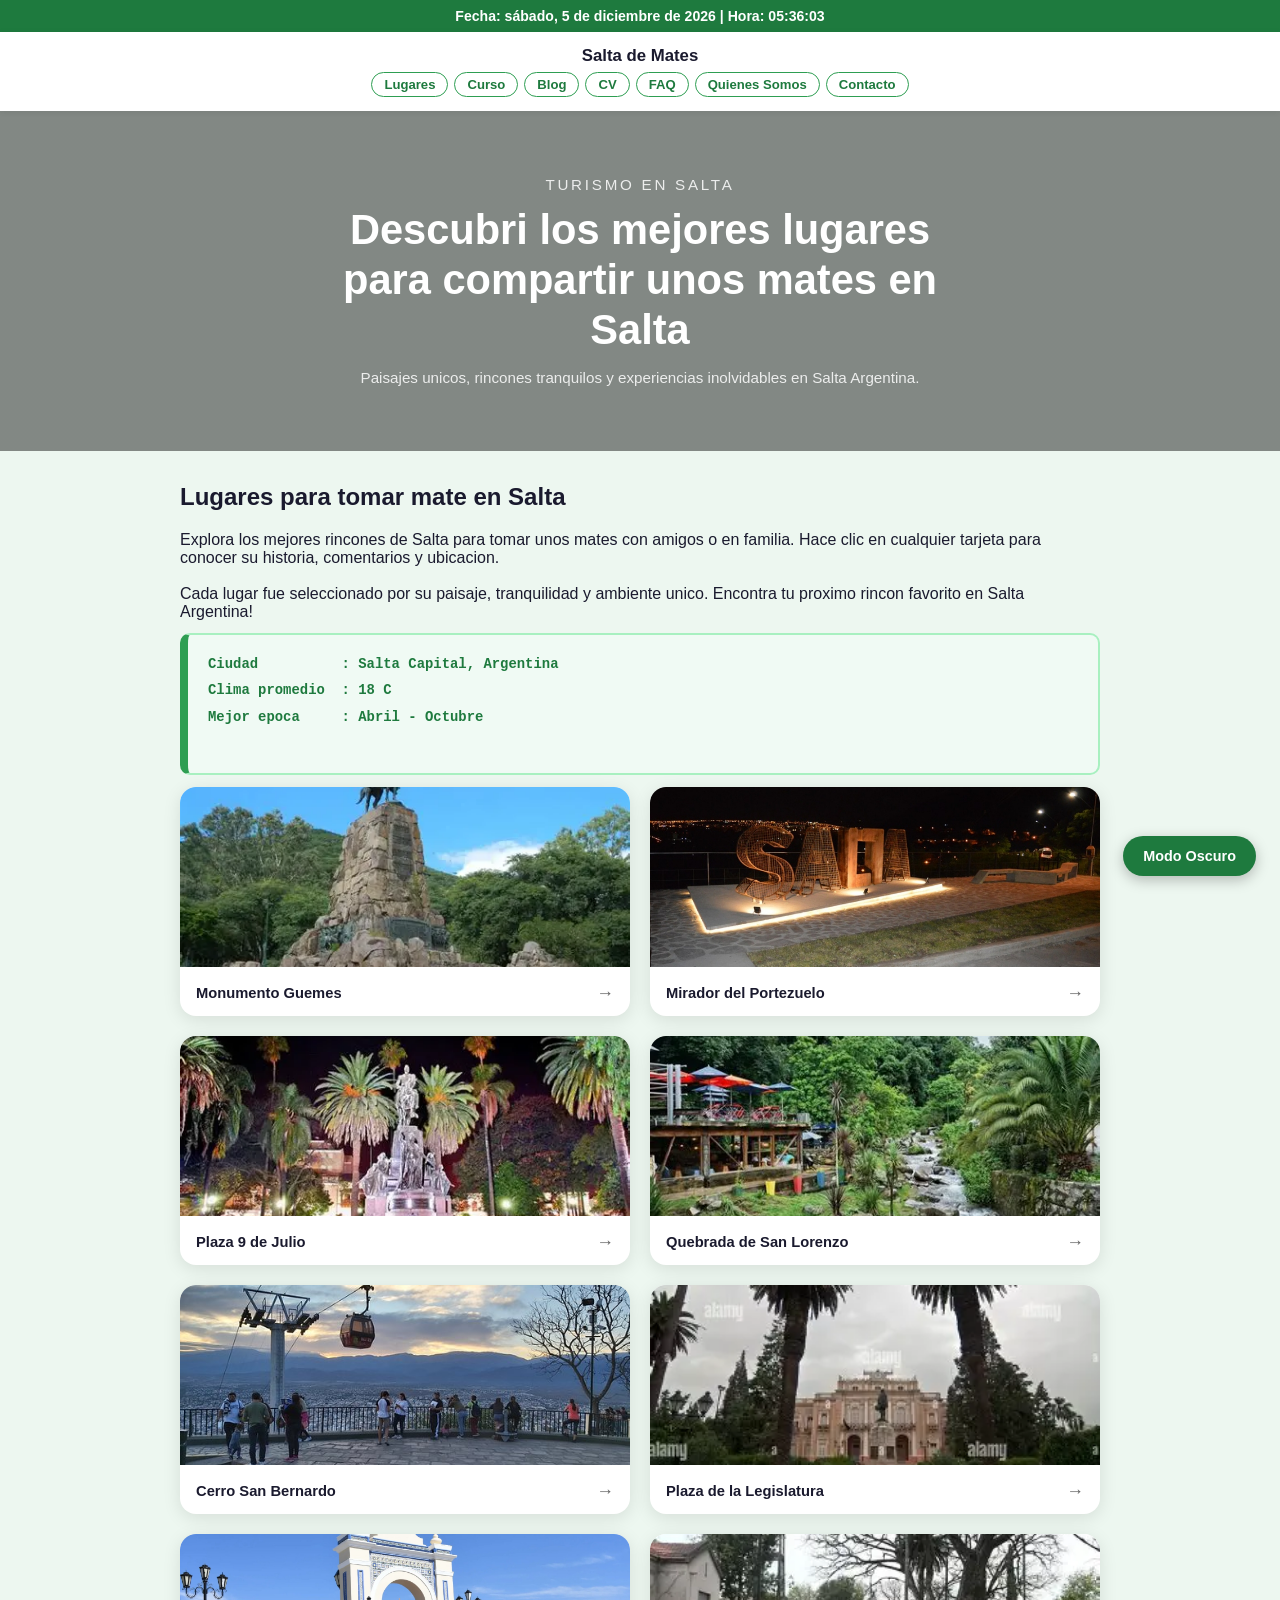
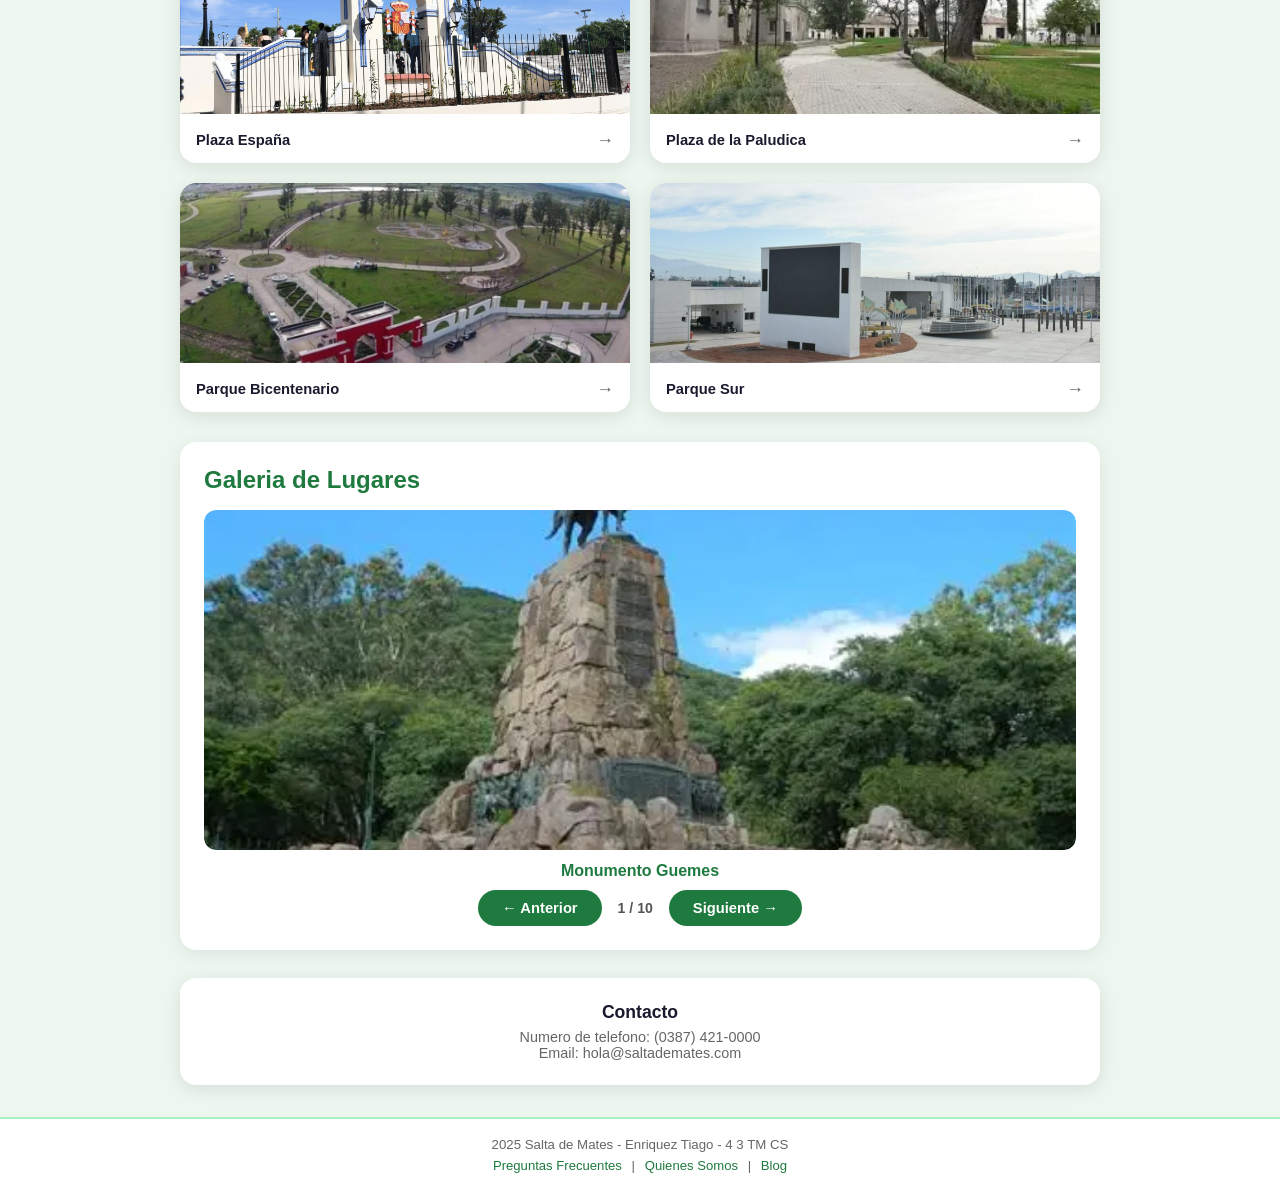
<file: index.html>
<!DOCTYPE html>
<html lang="es" id="html-root">
<head>
  <meta charset="UTF-8" />
  <meta name="viewport" content="width=device-width, initial-scale=1.0" />
  <title>Turismo Salta | Mejores lugares para tomar mate en Salta Argentina</title>
  <meta name="description" content="Descubri los mejores lugares para tomar mate en Salta Argentina. Plazas, parques, miradores y rincones unicos del noroeste argentino." />
  <meta name="keywords" content="turismo salta, lugares para tomar mate en salta, que hacer en salta, salta argentina turismo" />
  <meta name="author" content="Enriquez Tiago" />
  <meta name="robots" content="index, follow" />
  <link rel="stylesheet" href="style.css" />
  <style>
    /* MODO OSCURO */
    .dark-mode {
      background: #1a1a2e !important;
      color: #e0e0e0 !important;
    }
    .dark-mode .site-header { background: #16213e !important; }
    .dark-mode .place-card { background: #16213e !important; color: #e0e0e0 !important; }
    .dark-mode .place-card-footer { color: #e0e0e0 !important; }
    .dark-mode .contacto-box { background: #16213e !important; }
    .dark-mode .site-footer { background: #0f3460 !important; }
    .dark-mode pre.codigo { background: #0f3460 !important; }
    .dark-mode h2.section-title { color: #a8f0c0 !important; }
    .dark-mode p { color: #ccc !important; }

    /* TOGGLE MODO OSCURO */
    .dark-toggle {
      position: fixed;
      bottom: 24px;
      right: 24px;
      background: #1e7a3e;
      color: #fff;
      border: none;
      border-radius: 50px;
      padding: 12px 20px;
      font-size: .9rem;
      font-weight: 700;
      cursor: pointer;
      box-shadow: 0 4px 14px rgba(0,0,0,.25);
      z-index: 999;
      transition: background .2s;
    }
    .dark-toggle:hover { background: #2e9e52; }

    /* GALERIA */
    .galeria-section {
      background: #fff;
      border-radius: 16px;
      padding: 24px;
      margin-top: 30px;
      box-shadow: 0 4px 18px rgba(0,0,0,.08);
    }
    .dark-mode .galeria-section { background: #16213e !important; }
    .galeria-section h2 { color: #1e7a3e; margin-bottom: 16px; }

    .galeria-contenedor {
      position: relative;
      border-radius: 12px;
      overflow: hidden;
      max-height: 340px;
    }

    .galeria-img {
      width: 100%;
      height: 340px;
      object-fit: cover;
      border-radius: 12px;
      display: none;
      transition: opacity .3s;
    }
    .galeria-img.activa { display: block; }

    .galeria-caption {
      text-align: center;
      font-weight: 600;
      color: #1e7a3e;
      margin: 12px 0 8px;
      font-size: 1rem;
    }

    .galeria-controles {
      display: flex;
      justify-content: center;
      align-items: center;
      gap: 16px;
      margin-top: 10px;
    }

    .btn-galeria {
      background: #1e7a3e;
      color: #fff;
      border: none;
      border-radius: 50px;
      padding: 10px 24px;
      font-size: .92rem;
      font-weight: 700;
      cursor: pointer;
      transition: background .2s;
    }
    .btn-galeria:hover { background: #2e9e52; }

    .galeria-contador {
      font-size: .88rem;
      color: #555;
      font-weight: 600;
    }
    .dark-mode .galeria-contador { color: #ccc !important; }

    /* RELOJ */
    .reloj-bar {
      background: #1e7a3e;
      color: #fff;
      text-align: center;
      padding: 8px;
      font-size: .88rem;
      font-weight: 600;
    }

    .place-card-img {
      height: 180px;
      background-size: cover;
      background-position: center;
      display: flex;
      align-items: flex-end;
      border-radius: 14px 14px 0 0;
      overflow: hidden;
    }
  </style>
</head>
<body id="body-root">

  <!-- RELOJ EN TIEMPO REAL Punto 3 -->
  <div class="reloj-bar" id="reloj-bar"></div>

  <header class="site-header">
    <div>Salta de Mates</div>
    <nav aria-label="Navegacion principal">
      <a href="index.html">Lugares</a>
      <a href="curso.html">Curso</a>
      <a href="blog.html">Blog</a>
      <a href="cv.html">CV</a>
      <a href="faq.html">FAQ</a>
      <a href="quienes-somos.html">Quienes Somos</a>
      <a href="contacto.html">Contacto</a>
    </nav>
  </header>

  <section class="hero" aria-label="Presentacion del sitio Salta de Mates">
    <p class="hero-eyebrow">Turismo en Salta</p>
    <h1>Descubri los mejores lugares para compartir unos mates en Salta</h1>
    <p>Paisajes unicos, rincones tranquilos y experiencias inolvidables en Salta Argentina.</p>
  </section>

  <main class="container">

    <h2 class="section-title">Lugares para tomar mate en Salta</h2>

    <p>
      Explora los mejores rincones de Salta para tomar unos mates con amigos o
      en familia. Hace clic en cualquier tarjeta para conocer su historia,
      comentarios y ubicacion.
    </p>
    <br>
    <p>
      Cada lugar fue seleccionado por su paisaje, tranquilidad y ambiente unico.
      Encontra tu proximo rincon favorito en Salta Argentina!
    </p>

    <pre class="codigo" aria-label="Datos utiles sobre Salta">
Ciudad          : Salta Capital, Argentina
Clima promedio  : 18 C
Mejor epoca     : Abril - Octubre
    </pre>

    <div class="places-grid" role="list" aria-label="Lista de lugares turisticos">

      <div class="place-card" role="listitem" onclick="abrirModal(1)" tabindex="0" onkeypress="if(event.key==='Enter') abrirModal(1)" aria-label="Ver detalles del Monumento Guemes">
        <img src="guemes.jpg" alt="Monumento al General Martin Miguel de Guemes en Salta" style="object-fit:cover;width:100%;height:180px;border-radius:14px 14px 0 0;" />
        <div class="place-card-footer">Monumento Guemes <span aria-hidden="true">→</span></div>
      </div>

      <div class="place-card" role="listitem" onclick="abrirModal(2)" tabindex="0" onkeypress="if(event.key==='Enter') abrirModal(2)" aria-label="Ver detalles del Mirador del Portezuelo">
        <img src="portezuelo.jpg" alt="Vista panoramica desde el Mirador del Portezuelo en Salta" style="object-fit:cover;width:100%;height:180px;border-radius:14px 14px 0 0;" />
        <div class="place-card-footer">Mirador del Portezuelo <span aria-hidden="true">→</span></div>
      </div>

      <div class="place-card" role="listitem" onclick="abrirModal(3)" tabindex="0" onkeypress="if(event.key==='Enter') abrirModal(3)" aria-label="Ver detalles de la Plaza 9 de Julio">
        <img src="plaza9dejulio.jpg" alt="Plaza 9 de Julio con la Catedral de Salta al fondo" style="object-fit:cover;width:100%;height:180px;border-radius:14px 14px 0 0;" />
        <div class="place-card-footer">Plaza 9 de Julio <span aria-hidden="true">→</span></div>
      </div>

      <div class="place-card" role="listitem" onclick="abrirModal(4)" tabindex="0" onkeypress="if(event.key==='Enter') abrirModal(4)" aria-label="Ver detalles de la Quebrada de San Lorenzo">
        <img src="sanlorenzo.jpg" alt="Sendero natural en la Quebrada de San Lorenzo, Salta" style="object-fit:cover;width:100%;height:180px;border-radius:14px 14px 0 0;" />
        <div class="place-card-footer">Quebrada de San Lorenzo <span aria-hidden="true">→</span></div>
      </div>

      <div class="place-card" role="listitem" onclick="abrirModal(5)" tabindex="0" onkeypress="if(event.key==='Enter') abrirModal(5)" aria-label="Ver detalles del Cerro San Bernardo">
        <img src="cerro.jpg" alt="Vista del Cerro San Bernardo con la ciudad de Salta al fondo" style="object-fit:cover;width:100%;height:180px;border-radius:14px 14px 0 0;" />
        <div class="place-card-footer">Cerro San Bernardo <span aria-hidden="true">→</span></div>
      </div>

      <div class="place-card" role="listitem" onclick="abrirModal(6)" tabindex="0" onkeypress="if(event.key==='Enter') abrirModal(6)" aria-label="Ver detalles de la Plaza de la Legislatura">
        <img src="legislatura.jpg" alt="Plaza frente a la Legislatura de Salta con arboles y jardines" style="object-fit:cover;width:100%;height:180px;border-radius:14px 14px 0 0;" />
        <div class="place-card-footer">Plaza de la Legislatura <span aria-hidden="true">→</span></div>
      </div>

      <div class="place-card" role="listitem" onclick="abrirModal(7)" tabindex="0" onkeypress="if(event.key==='Enter') abrirModal(7)" aria-label="Ver detalles de la Plaza España">
        <img src="plaza.jpg" alt="Fuente central y jardines de la Plaza España en Salta" style="object-fit:cover;width:100%;height:180px;border-radius:14px 14px 0 0;" />
        <div class="place-card-footer">Plaza España <span aria-hidden="true">→</span></div>
      </div>

      <div class="place-card" role="listitem" onclick="abrirModal(8)" tabindex="0" onkeypress="if(event.key==='Enter') abrirModal(8)" aria-label="Ver detalles de la Plaza de la Paludica">
        <img src="paludica.png" alt="Plaza de la Paludica, rincon tranquilo del barrio en Salta" style="object-fit:cover;width:100%;height:180px;border-radius:14px 14px 0 0;" />
        <div class="place-card-footer">Plaza de la Paludica <span aria-hidden="true">→</span></div>
      </div>

      <div class="place-card" role="listitem" onclick="abrirModal(9)" tabindex="0" onkeypress="if(event.key==='Enter') abrirModal(9)" aria-label="Ver detalles del Parque Bicentenario">
        <img src="bicentenario.jpg" alt="Lago artificial y areas verdes del Parque Bicentenario de Salta" style="object-fit:cover;width:100%;height:180px;border-radius:14px 14px 0 0;" />
        <div class="place-card-footer">Parque Bicentenario <span aria-hidden="true">→</span></div>
      </div>

      <div class="place-card" role="listitem" onclick="abrirModal(10)" tabindex="0" onkeypress="if(event.key==='Enter') abrirModal(10)" aria-label="Ver detalles del Parque Sur">
        <img src="parquesur.jpg" alt="Senderos arbolados y zonas verdes del Parque Sur en Salta" style="object-fit:cover;width:100%;height:180px;border-radius:14px 14px 0 0;" />
        <div class="place-card-footer">Parque Sur <span aria-hidden="true">→</span></div>
      </div>

    </div>

    <!-- GALERIA Punto 5 -->
    <div class="galeria-section">
      <h2>Galeria de Lugares</h2>
      <div class="galeria-contenedor">
        <img src="guemes.jpg"       alt="Monumento Guemes"           class="galeria-img activa" />
        <img src="portezuelo.jpg"   alt="Mirador del Portezuelo"     class="galeria-img" />
        <img src="plaza9dejulio.jpg" alt="Plaza 9 de Julio"          class="galeria-img" />
        <img src="sanlorenzo.jpg"   alt="Quebrada de San Lorenzo"    class="galeria-img" />
        <img src="cerro.jpg"        alt="Cerro San Bernardo"         class="galeria-img" />
        <img src="legislatura.jpg"  alt="Plaza de la Legislatura"    class="galeria-img" />
        <img src="plaza.jpg"        alt="Plaza España"               class="galeria-img" />
        <img src="paludica.png"     alt="Plaza de la Paludica"       class="galeria-img" />
        <img src="bicentenario.jpg" alt="Parque Bicentenario"        class="galeria-img" />
        <img src="parquesur.jpg"    alt="Parque Sur"                 class="galeria-img" />
      </div>
      <div class="galeria-caption" id="galeria-caption">Monumento Guemes</div>
      <div class="galeria-controles">
        <button class="btn-galeria" onclick="galeriaAnterior()">← Anterior</button>
        <span class="galeria-contador" id="galeria-contador">1 / 10</span>
        <button class="btn-galeria" onclick="galeriaSiguiente()">Siguiente →</button>
      </div>
    </div>

    <div class="contacto-box">
      <h3>Contacto</h3>
      <p>
        Numero de telefono: (0387) 421-0000<br>
        Email: hola@saltademates.com
      </p>
    </div>

  </main>

  <hr class="footer-line" />
  <footer class="site-footer">
    <p>2025 Salta de Mates - Enriquez Tiago - 4 3 TM CS</p>
    <nav aria-label="Navegacion del pie de pagina">
      <a href="faq.html">Preguntas Frecuentes</a> |
      <a href="quienes-somos.html">Quienes Somos</a> |
      <a href="blog.html">Blog</a>
    </nav>
  </footer>

  <!-- BOTON MODO OSCURO Punto 6 -->
  <button class="dark-toggle" id="dark-toggle" onclick="toggleDarkMode()">Modo Oscuro</button>

  <!-- MODAL -->
  <div class="modal-overlay" id="modal" onclick="cerrarModalFuera(event)" role="dialog" aria-modal="true" aria-labelledby="modal-titulo">
    <div class="modal">
      <div class="modal-topbar">
        <h3 id="modal-titulo">Lugar</h3>
        <button class="btn-cerrar" onclick="cerrarModal()" aria-label="Cerrar modal">Cerrar</button>
      </div>
      <div class="modal-body">
        <div class="modal-img" id="modal-img" role="img" aria-label="Imagen del lugar seleccionado"></div>
        <div class="modal-content">
          <div class="modal-tabs" role="tablist">
            <button class="tab-btn active" onclick="cambiarTab(this,'historia')" role="tab" aria-selected="true">Historia</button>
            <button class="tab-btn" onclick="cambiarTab(this,'comentarios')" role="tab" aria-selected="false">Comentarios</button>
            <button class="tab-btn" onclick="cambiarTab(this,'ubicacion')" role="tab" aria-selected="false">Ubicacion</button>
          </div>
          <div class="tab-panel active" id="tab-historia" role="tabpanel"><p id="txt-historia"></p></div>
          <div class="tab-panel" id="tab-comentarios" role="tabpanel"><p id="txt-comentarios"></p></div>
          <div class="tab-panel" id="tab-ubicacion" role="tabpanel">
            <p id="txt-ubicacion"></p>
            <a id="link-maps" href="#" target="_blank" aria-label="Ver ubicacion en Google Maps" style="display:inline-block;margin-top:10px;background:#2a9148;color:#fff;padding:7px 16px;border-radius:20px;text-decoration:none;font-size:.85rem;font-weight:600;">Ver en Google Maps</a>
          </div>
        </div>
      </div>
    </div>
  </div>

  <script>
    // PUNTO 1 - Saludo al cargar la pagina
    window.onload = function() {
      var hora = new Date().getHours();
      var saludo;
      if (hora >= 6 && hora < 12) saludo = 'Buenos dias';
      else if (hora >= 12 && hora < 19) saludo = 'Buenas tardes';
      else saludo = 'Buenas noches';
      alert(saludo + '! Bienvenido a Salta de Mates. Descubri los mejores lugares para tomar mate en Salta.');
    };

    // PUNTO 3 - Reloj en tiempo real
    function actualizarReloj() {
      var ahora = new Date();
      var fecha = ahora.toLocaleDateString('es-AR', { weekday:'long', year:'numeric', month:'long', day:'numeric' });
      var hora = ahora.toLocaleTimeString('es-AR');
      document.getElementById('reloj-bar').textContent = 'Fecha: ' + fecha + '  |  Hora: ' + hora;
    }
    actualizarReloj();
    setInterval(actualizarReloj, 1000);

    // PUNTO 5 - Galeria de imagenes
    var galeriaIndex = 0;
    var nombres = ['Monumento Guemes','Mirador del Portezuelo','Plaza 9 de Julio','Quebrada de San Lorenzo','Cerro San Bernardo','Plaza de la Legislatura','Plaza España','Plaza de la Paludica','Parque Bicentenario','Parque Sur'];

    function actualizarGaleria() {
      var imgs = document.querySelectorAll('.galeria-img');
      imgs.forEach(function(img, i) {
        img.classList.toggle('activa', i === galeriaIndex);
      });
      document.getElementById('galeria-caption').textContent = nombres[galeriaIndex];
      document.getElementById('galeria-contador').textContent = (galeriaIndex + 1) + ' / ' + imgs.length;
    }

    function galeriaSiguiente() {
      var total = document.querySelectorAll('.galeria-img').length;
      galeriaIndex = (galeriaIndex + 1) % total;
      actualizarGaleria();
    }

    function galeriaAnterior() {
      var total = document.querySelectorAll('.galeria-img').length;
      galeriaIndex = (galeriaIndex - 1 + total) % total;
      actualizarGaleria();
    }

    // PUNTO 6 - Modo oscuro
    function toggleDarkMode() {
      var body = document.getElementById('body-root');
      var btn = document.getElementById('dark-toggle');
      body.classList.toggle('dark-mode');
      if (body.classList.contains('dark-mode')) {
        btn.textContent = 'Modo Claro';
      } else {
        btn.textContent = 'Modo Oscuro';
      }
    }

    // DATOS DE LUGARES
    var datos = [
      { nombre:'Monumento Guemes', img:'guemes.jpg', historia:'El Monumento al Gral. Martin Miguel de Guemes es uno de los simbolos mas importantes de Salta. Inaugurado en 1931, rinde homenaje al heroe gaucho defensor de la patria.', comentarios:'5 estrellas - Un lugar emblematico, ideal para conocer la historia saltenia. - Martina R.', ubicacion:'Hace clic en el boton para ver la ubicacion exacta en Google Maps.', maps:'https://www.google.com/maps/search/monumento+guemes+/@-24.7867766,-65.4027947,17z' },
      { nombre:'Mirador del Portezuelo', img:'portezuelo.jpg', historia:'El Mirador del Portezuelo ofrece una de las vistas mas espectaculares de la ciudad de Salta desde las alturas.', comentarios:'5 estrellas - La mejor vista de Salta, imperdible. - Diego F.', ubicacion:'Hace clic en el boton para ver la ubicacion exacta en Google Maps.', maps:'https://www.google.com/maps/place/Salta-Mirador/@-24.798651,-65.390097,17z' },
      { nombre:'Plaza 9 de Julio', img:'plaza9dejulio.jpg', historia:'La Plaza 9 de Julio es el corazon de Salta. Fundada en 1582, esta rodeada por la Catedral, el Cabildo y edificios coloniales.', comentarios:'5 estrellas - El alma de Salta. Siempre hay vida aca. - Romina L.', ubicacion:'Hace clic en el boton para ver la ubicacion exacta en Google Maps.', maps:'https://www.google.com/maps/place/Plaza+9+de+Julio/@-24.7892135,-65.4128588,17z' },
      { nombre:'Quebrada de San Lorenzo', img:'sanlorenzo.jpg', historia:'La Quebrada de San Lorenzo es una reserva natural a pocos kilometros de la ciudad.', comentarios:'5 estrellas - Naturaleza pura, el silencio es increible. - Camila T.', ubicacion:'Hace clic en el boton para ver la ubicacion exacta en Google Maps.', maps:'https://www.google.com/maps/place/Quebrada+de+San+Lorenzo/@-24.7226759,-65.5073255,17z' },
      { nombre:'Cerro San Bernardo', img:'cerro.jpg', historia:'El Cerro San Bernardo domina el horizonte de Salta con sus 1.454 metros. Se puede subir en teleferico o por la escalinata de 1.070 escalones.', comentarios:'5 estrellas - La vista desde arriba es increible. - Florencia N.', ubicacion:'Hace clic en el boton para ver la ubicacion exacta en Google Maps.', maps:'https://www.google.com/maps/place/Cerro+San+Bernardo/@-24.7892723,-65.4059871,15z' },
      { nombre:'Plaza de la Legislatura', img:'legislatura.jpg', historia:'La Plaza frente a la Legislatura de Salta es un espacio verde tranquilo en pleno centro.', comentarios:'4 estrellas - Muy tranquila, perfecta para leer y tomar mates. - Maria G.', ubicacion:'Hace clic en el boton para ver la ubicacion exacta en Google Maps.', maps:'https://www.google.com/maps/place/Feria+de+artesanos+de+la+Plaza+de+la+Legislatura/@-24.783012,-65.4166082,17z' },
      { nombre:'Plaza España', img:'plaza.jpg', historia:'La Plaza España cuenta con una fuente central, bancos a la sombra y arquitectura de influencia española.', comentarios:'5 estrellas - La fuente y los arboles la hacen muy especial. - Claudia M.', ubicacion:'Hace clic en el boton para ver la ubicacion exacta en Google Maps.', maps:'https://www.google.com/maps/place/Plaza+Espa%C3%B1a,+Salta/@-24.7790652,-65.4341038,17z' },
      { nombre:'Plaza de la Paludica', img:'paludica.png', historia:'La Plaza de la Paludica es un rincon tranquilo y pintoresco de Salta.', comentarios:'5 estrellas - Un lugar tranquilo y muy agradable, poco conocido. - Paula B.', ubicacion:'Hace clic en el boton para ver la ubicacion exacta en Google Maps.', maps:'https://www.google.com/maps/place/Paludica/@-24.7877388,-65.407873,17z' },
      { nombre:'Parque Bicentenario', img:'bicentenario.jpg', historia:'El Parque Bicentenario fue inaugurado en 2010 con lago artificial, anfiteatro y extensas areas verdes.', comentarios:'5 estrellas - El lago artificial es hermoso. - Silvia R.', ubicacion:'Hace clic en el boton para ver la ubicacion exacta en Google Maps.', maps:'https://www.google.com/maps/search/Parque+Bicentenario/@-24.7322382,-65.4250266,16.5z' },
      { nombre:'Parque Sur', img:'parquesur.jpg', historia:'El Parque Sur es uno de los pulmones verdes de Salta, con senderos arbolados y areas de juego.', comentarios:'5 estrellas - Perfecto para ir con familia. - Paula B.', ubicacion:'Hace clic en el boton para ver la ubicacion exacta en Google Maps.', maps:'https://www.google.com/maps/place/Parque+SUR/@-24.8482788,-65.4409653,17z' }
    ];

    function abrirModal(n) {
      var d = datos[n-1];
      document.getElementById('modal-titulo').textContent = d.nombre;
      var modalImg = document.getElementById('modal-img');
      modalImg.style.backgroundImage = "url('" + d.img + "')";
      modalImg.style.backgroundSize = 'cover';
      modalImg.style.backgroundPosition = 'center';
      modalImg.setAttribute('aria-label', 'Imagen de ' + d.nombre);
      document.getElementById('txt-historia').textContent = d.historia;
      document.getElementById('txt-comentarios').textContent = d.comentarios;
      document.getElementById('txt-ubicacion').textContent = d.ubicacion;
      document.getElementById('link-maps').href = d.maps;
      document.querySelectorAll('.tab-btn').forEach(function(b) { b.classList.remove('active'); b.setAttribute('aria-selected','false'); });
      document.querySelectorAll('.tab-panel').forEach(function(p) { p.classList.remove('active'); });
      document.querySelectorAll('.tab-btn')[0].classList.add('active');
      document.querySelectorAll('.tab-btn')[0].setAttribute('aria-selected','true');
      document.getElementById('tab-historia').classList.add('active');
      document.getElementById('modal').classList.add('open');
    }

    function cerrarModal() { document.getElementById('modal').classList.remove('open'); }
    function cerrarModalFuera(e) { if(e.target.id==='modal') cerrarModal(); }

    function cambiarTab(btn, id) {
      document.querySelectorAll('.tab-btn').forEach(function(b) { b.classList.remove('active'); b.setAttribute('aria-selected','false'); });
      document.querySelectorAll('.tab-panel').forEach(function(p) { p.classList.remove('active'); });
      btn.classList.add('active');
      btn.setAttribute('aria-selected','true');
      document.getElementById('tab-'+id).classList.add('active');
    }

    document.addEventListener('keydown', function(e) {
      if(e.key === 'Escape') cerrarModal();
    });
  </script>

</body>
</html>
</file>
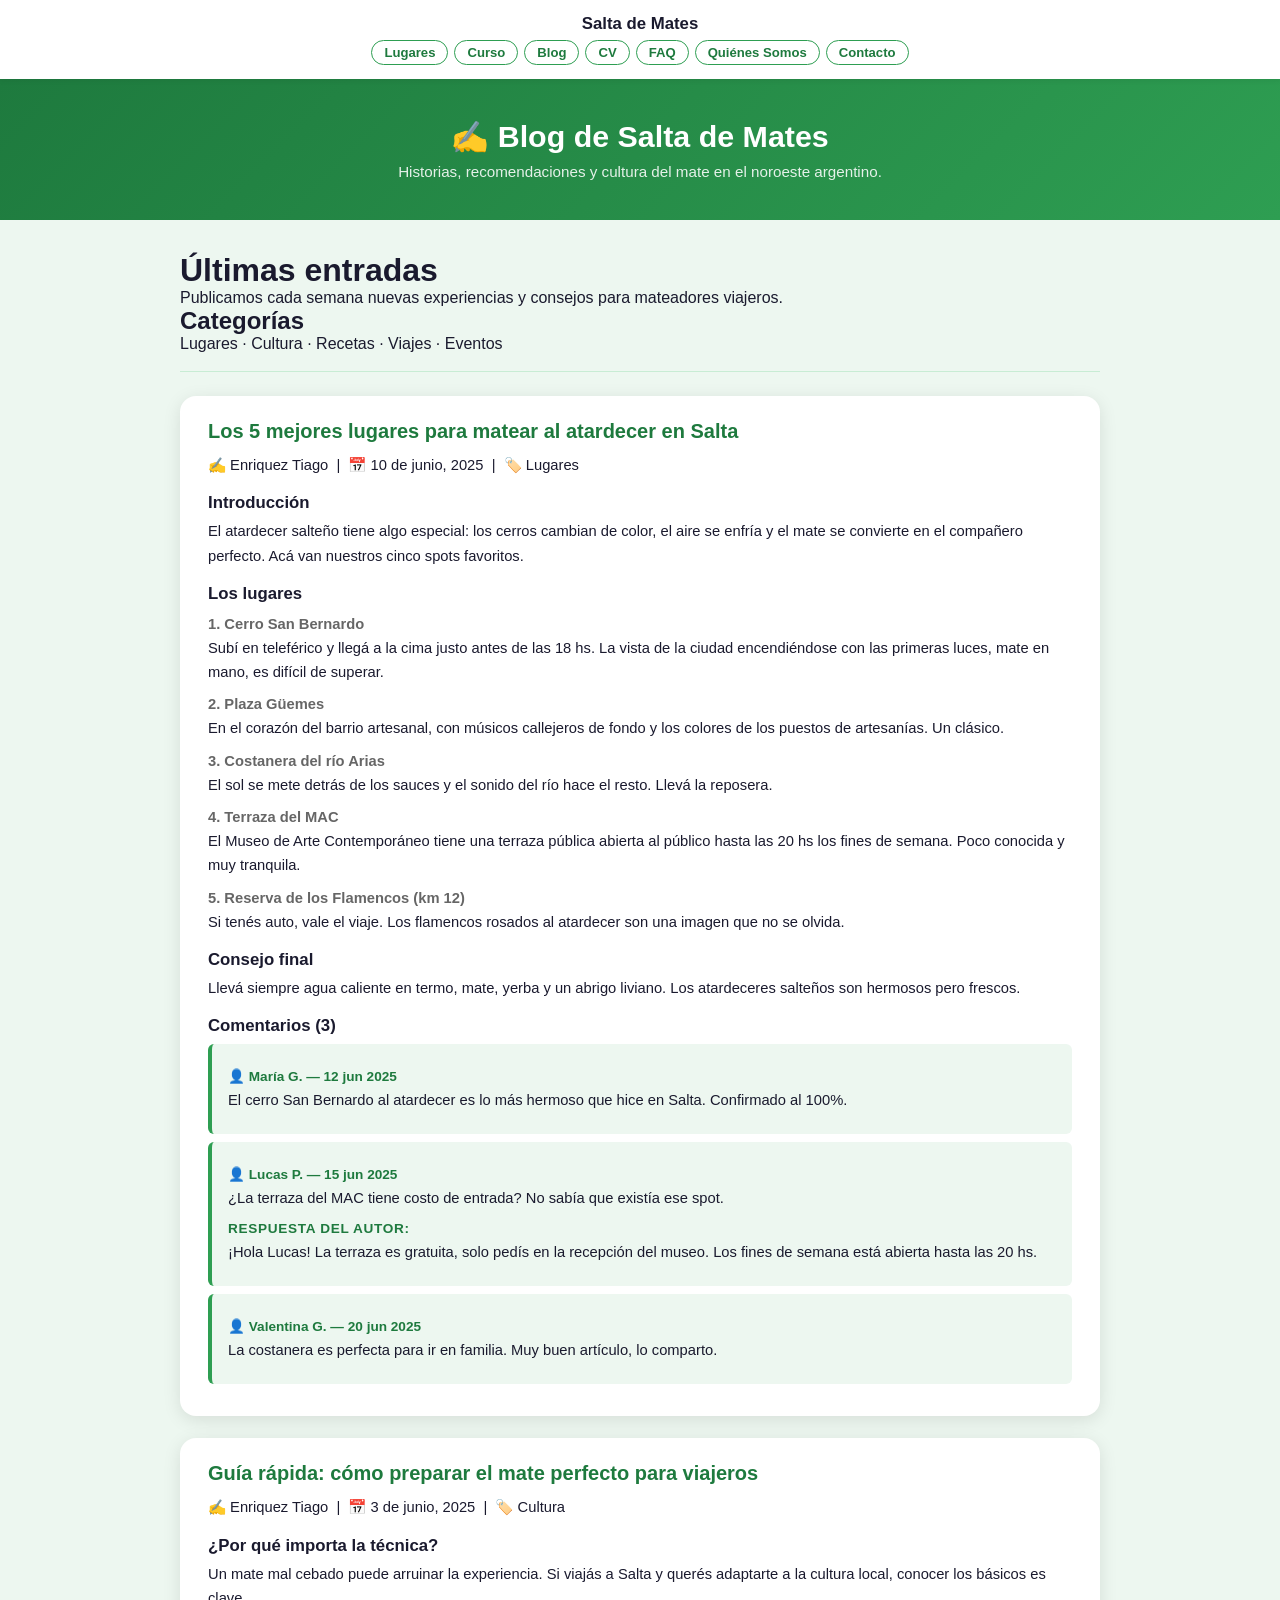
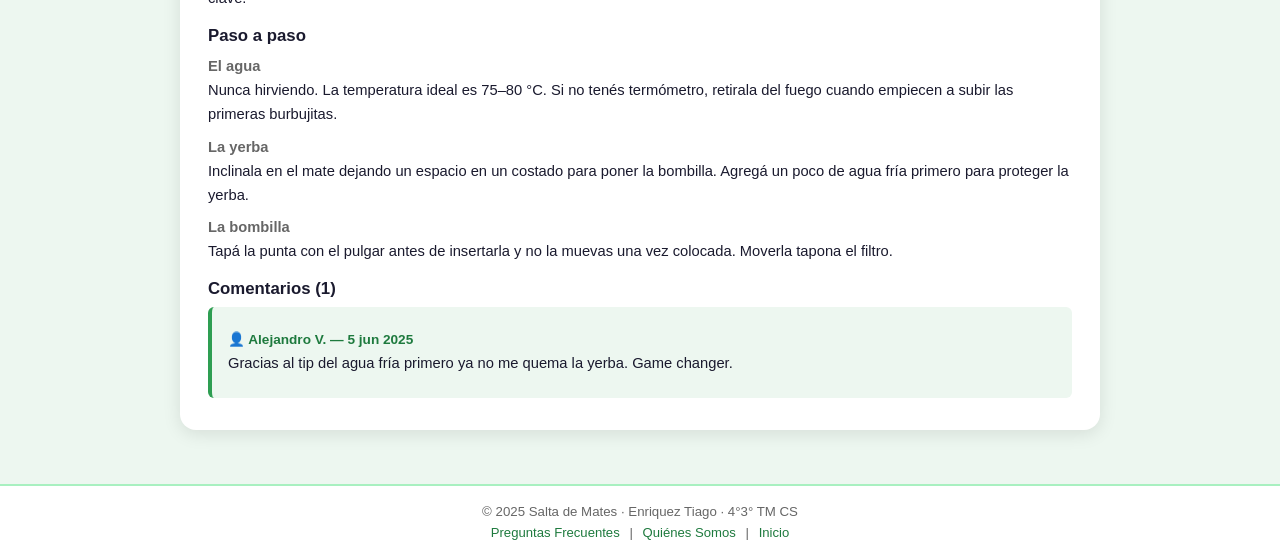
<file: blog.html>
<!DOCTYPE html>
<html lang="es">
<head>
  <meta charset="UTF-8" />
  <meta name="viewport" content="width=device-width, initial-scale=1.0" />
  <title>Blog – Salta de Mates</title>
  <link rel="stylesheet" href="style.css" />
</head>
<body>

  <header class="site-header">
    <div>Salta de Mates</div>
    <nav>
      <a href="index.html">Lugares</a>
      <a href="curso.html">Curso</a>
      <a href="blog.html">Blog</a>
      <a href="cv.html">CV</a>
      <a href="faq.html">FAQ</a>
      <a href="quienes-somos.html">Quiénes Somos</a>
      <a href="contacto.html">Contacto</a>
    </nav>
  </header>

  <div class="page-hero">
    <h1>✍️ Blog de Salta de Mates</h1>
    <p>Historias, recomendaciones y cultura del mate en el noroeste argentino.</p>
  </div>

  <main class="container">

    <h1>Últimas entradas</h1>
    <p>Publicamos cada semana nuevas experiencias y consejos para mateadores viajeros.</p>

    <h2>Categorías</h2>
    <p>Lugares · Cultura · Recetas · Viajes · Eventos</p>

    <hr style="border:none; border-top:1.5px solid #c8ecd4; margin:18px 0 24px;">

    <!-- ENTRADA 1 -->
    <article class="card-blanco">
      <h2>Los 5 mejores lugares para matear al atardecer en Salta</h2>
      <p class="blog-meta">✍️ Enriquez Tiago &nbsp;|&nbsp; 📅 10 de junio, 2025 &nbsp;|&nbsp; 🏷️ Lugares</p>

      <h3>Introducción</h3>
      <p>El atardecer salteño tiene algo especial: los cerros cambian de color, el aire se enfría y el mate se convierte en el compañero perfecto. Acá van nuestros cinco spots favoritos.</p>

      <h3>Los lugares</h3>

      <h4>1. Cerro San Bernardo</h4>
      <p>Subí en teleférico y llegá a la cima justo antes de las 18 hs. La vista de la ciudad encendiéndose con las primeras luces, mate en mano, es difícil de superar.</p>

      <h4>2. Plaza Güemes</h4>
      <p>En el corazón del barrio artesanal, con músicos callejeros de fondo y los colores de los puestos de artesanías. Un clásico.</p>

      <h4>3. Costanera del río Arias</h4>
      <p>El sol se mete detrás de los sauces y el sonido del río hace el resto. Llevá la reposera.</p>

      <h4>4. Terraza del MAC</h4>
      <p>El Museo de Arte Contemporáneo tiene una terraza pública abierta al público hasta las 20 hs los fines de semana. Poco conocida y muy tranquila.</p>

      <h4>5. Reserva de los Flamencos (km 12)</h4>
      <p>Si tenés auto, vale el viaje. Los flamencos rosados al atardecer son una imagen que no se olvida.</p>

      <h3>Consejo final</h3>
      <p>Llevá siempre agua caliente en termo, mate, yerba y un abrigo liviano. Los atardeceres salteños son hermosos pero frescos.</p>

      <!-- COMENTARIOS -->
      <h3>Comentarios (3)</h3>

      <div class="comment-box">
        <h4>👤 María G. — 12 jun 2025</h4>
        <p>El cerro San Bernardo al atardecer es lo más hermoso que hice en Salta. Confirmado al 100%.</p>
      </div>

      <div class="comment-box">
        <h4>👤 Lucas P. — 15 jun 2025</h4>
        <p>¿La terraza del MAC tiene costo de entrada? No sabía que existía ese spot.</p>
        <h5 style="color:var(--verde-oscuro); margin:8px 0 4px;">Respuesta del autor:</h5>
        <p>¡Hola Lucas! La terraza es gratuita, solo pedís en la recepción del museo. Los fines de semana está abierta hasta las 20 hs.</p>
      </div>

      <div class="comment-box">
        <h4>👤 Valentina G. — 20 jun 2025</h4>
        <p>La costanera es perfecta para ir en familia. Muy buen artículo, lo comparto.</p>
      </div>
    </article>

    <!-- ENTRADA 2 -->
    <article class="card-blanco">
      <h2>Guía rápida: cómo preparar el mate perfecto para viajeros</h2>
      <p class="blog-meta">✍️ Enriquez Tiago &nbsp;|&nbsp; 📅 3 de junio, 2025 &nbsp;|&nbsp; 🏷️ Cultura</p>

      <h3>¿Por qué importa la técnica?</h3>
      <p>Un mate mal cebado puede arruinar la experiencia. Si viajás a Salta y querés adaptarte a la cultura local, conocer los básicos es clave.</p>

      <h3>Paso a paso</h3>

      <h4>El agua</h4>
      <p>Nunca hirviendo. La temperatura ideal es 75–80 °C. Si no tenés termómetro, retirala del fuego cuando empiecen a subir las primeras burbujitas.</p>

      <h4>La yerba</h4>
      <p>Inclinala en el mate dejando un espacio en un costado para poner la bombilla. Agregá un poco de agua fría primero para proteger la yerba.</p>

      <h4>La bombilla</h4>
      <p>Tapá la punta con el pulgar antes de insertarla y no la muevas una vez colocada. Moverla tapona el filtro.</p>

      <h3>Comentarios (1)</h3>

      <div class="comment-box">
        <h4>👤 Alejandro V. — 5 jun 2025</h4>
        <p>Gracias al tip del agua fría primero ya no me quema la yerba. Game changer.</p>
      </div>
    </article>

  </main>

  <hr class="footer-line" />
  <footer class="site-footer">
    <p>© 2025 Salta de Mates · Enriquez Tiago · 4°3° TM CS</p>
    <nav>
      <a href="faq.html">Preguntas Frecuentes</a> |
      <a href="quienes-somos.html">Quiénes Somos</a> |
      <a href="index.html">Inicio</a>
    </nav>
  </footer>

</body>
</html>
</file>
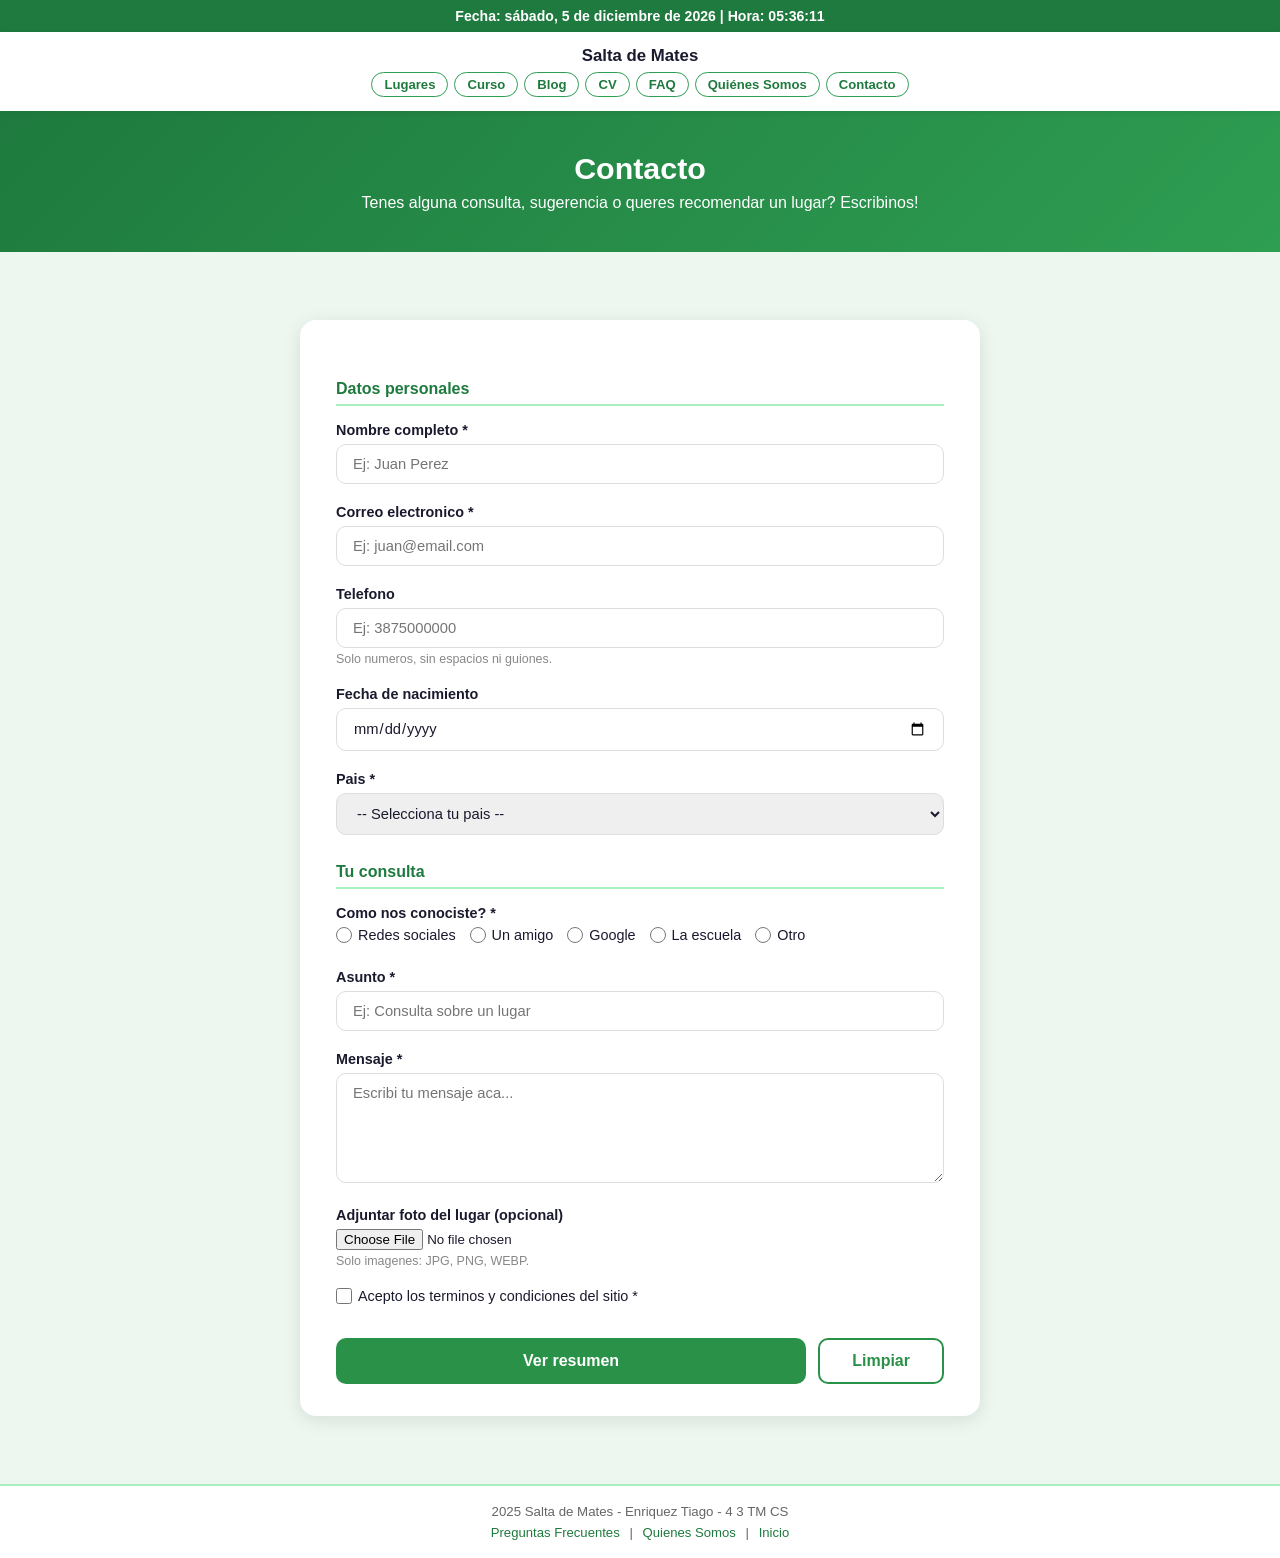
<file: contacto.html>
<!DOCTYPE html>
<html lang="es">
<head>
  <meta charset="UTF-8" />
  <meta name="viewport" content="width=device-width, initial-scale=1.0" />
  <title>Contacto – Salta de Mates</title>
  <link rel="stylesheet" href="style.css" />
  <style>
    .form-hero { background: linear-gradient(135deg, #1e7a3e, #2e9e52); color: #fff; padding: 40px 24px; text-align: center; }
    .form-hero h1 { font-size: 1.9rem; font-weight: 800; margin-bottom: 8px; }
    .form-card { background: #fff; border-radius: 16px; padding: 32px 36px; box-shadow: 0 4px 18px rgba(0,0,0,.10); max-width: 680px; margin: 36px auto; }
    .form-group { margin-bottom: 20px; }
    .form-group label { display: block; font-weight: 600; font-size: .9rem; color: #1a1a2e; margin-bottom: 6px; }
    .form-group input[type="text"],
    .form-group input[type="email"],
    .form-group input[type="number"],
    .form-group input[type="date"],
    .form-group select,
    .form-group textarea { width: 100%; padding: 11px 16px; border: 1.5px solid #ddd; border-radius: 10px; font-size: .92rem; font-family: 'Segoe UI', Arial, sans-serif; outline: none; transition: border-color .2s; box-sizing: border-box; color: #1a1a2e; }
    .form-group input:focus, .form-group select:focus, .form-group textarea:focus { border-color: #2e9e52; }
    .form-group textarea { resize: vertical; min-height: 110px; }
    .radio-group, .check-group { display: flex; flex-wrap: wrap; gap: 14px; margin-top: 6px; }
    .radio-group label, .check-group label { font-weight: 400; display: flex; align-items: center; gap: 6px; cursor: pointer; }
    .radio-group input, .check-group input { accent-color: #2e9e52; width: 16px; height: 16px; }
    .hint { font-size: .78rem; color: #888; margin-top: 4px; }
    .error-msg { color: #c0392b; font-size: .82rem; margin-top: 4px; display: none; font-weight: 600; }
    .input-error { border-color: #c0392b !important; }
    .btn-group { display: flex; gap: 12px; margin-top: 28px; }
    .btn-enviar { background: #2a9148; color: #fff; border: none; border-radius: 10px; padding: 12px 32px; font-size: 1rem; font-weight: 700; cursor: pointer; flex: 1; }
    .btn-enviar:hover { background: #1e7a3e; }
    .btn-limpiar { background: #fff; color: #2a9148; border: 2px solid #2a9148; border-radius: 10px; padding: 12px 32px; font-size: 1rem; font-weight: 700; cursor: pointer; }
    .resumen-box { display: none; background: #edf7f0; border: 2px solid #2e9e52; border-radius: 12px; padding: 24px; margin-top: 24px; }
    .resumen-box h3 { color: #1e7a3e; font-size: 1.1rem; margin-bottom: 14px; }
    .resumen-item { display: flex; gap: 10px; margin-bottom: 8px; font-size: .9rem; }
    .resumen-item strong { color: #1e7a3e; min-width: 100px; }
    .btn-confirmar { background: #1e7a3e; color: #fff; border: none; border-radius: 10px; padding: 10px 24px; font-size: .95rem; font-weight: 700; cursor: pointer; margin-top: 16px; margin-right: 10px; }
    .btn-editar { background: #fff; color: #1e7a3e; border: 2px solid #1e7a3e; border-radius: 10px; padding: 10px 24px; font-size: .95rem; font-weight: 700; cursor: pointer; margin-top: 16px; }
    .success-msg { display: none; background: #1e7a3e; color: #fff; border-radius: 10px; padding: 16px 20px; text-align: center; font-weight: 600; margin-top: 20px; font-size: 1rem; }
    .form-section-title { font-size: 1rem; font-weight: 700; color: #1e7a3e; border-bottom: 2px solid #a8f0c0; padding-bottom: 6px; margin: 28px 0 16px; }
    .reloj-bar { background: #1e7a3e; color: #fff; text-align: center; padding: 8px; font-size: .88rem; font-weight: 600; }
  </style>
</head>
<body>

  <div class="reloj-bar" id="reloj-bar"></div>

  <header class="site-header">
    <div>Salta de Mates</div>
    <nav aria-label="Navegación principal">
      <a href="index.html">Lugares</a>
      <a href="curso.html">Curso</a>
      <a href="blog.html">Blog</a>
      <a href="cv.html">CV</a>
      <a href="faq.html">FAQ</a>
      <a href="quienes-somos.html">Quiénes Somos</a>
      <a href="contacto.html">Contacto</a>
    </nav>
  </header>

  <div class="form-hero">
    <h1>Contacto</h1>
    <p>Tenes alguna consulta, sugerencia o queres recomendar un lugar? Escribinos!</p>
  </div>

  <div class="container">
    <div class="form-card">

      <form id="form-contacto" novalidate>

        <div class="form-section-title">Datos personales</div>

        <div class="form-group">
          <label for="nombre">Nombre completo *</label>
          <input type="text" id="nombre" name="nombre" placeholder="Ej: Juan Perez" />
          <div class="error-msg" id="err-nombre">El nombre es obligatorio (minimo 3 caracteres).</div>
        </div>

        <div class="form-group">
          <label for="email">Correo electronico *</label>
          <input type="email" id="email" name="email" placeholder="Ej: juan@email.com" />
          <div class="error-msg" id="err-email">Ingresa un correo electronico valido (ej: usuario@dominio.com).</div>
        </div>

        <div class="form-group">
          <label for="telefono">Telefono</label>
          <input type="number" id="telefono" name="telefono" placeholder="Ej: 3875000000" />
          <p class="hint">Solo numeros, sin espacios ni guiones.</p>
        </div>

        <div class="form-group">
          <label for="fecha">Fecha de nacimiento</label>
          <input type="date" id="fecha" name="fecha" max="2015-12-31" />
        </div>

        <div class="form-group">
          <label for="pais">Pais *</label>
          <select id="pais" name="pais">
            <option value="">-- Selecciona tu pais --</option>
            <option value="Argentina">Argentina</option>
            <option value="Bolivia">Bolivia</option>
            <option value="Chile">Chile</option>
            <option value="Paraguay">Paraguay</option>
            <option value="Uruguay">Uruguay</option>
            <option value="Brasil">Brasil</option>
            <option value="Otro">Otro</option>
          </select>
          <div class="error-msg" id="err-pais">Selecciona tu pais.</div>
        </div>

        <div class="form-section-title">Tu consulta</div>

        <div class="form-group">
          <label>Como nos conociste? *</label>
          <div class="radio-group">
            <label><input type="radio" name="origen" value="Redes sociales" /> Redes sociales</label>
            <label><input type="radio" name="origen" value="Un amigo" /> Un amigo</label>
            <label><input type="radio" name="origen" value="Google" /> Google</label>
            <label><input type="radio" name="origen" value="La escuela" /> La escuela</label>
            <label><input type="radio" name="origen" value="Otro" /> Otro</label>
          </div>
          <div class="error-msg" id="err-origen">Selecciona como nos conociste.</div>
        </div>

        <div class="form-group">
          <label for="asunto">Asunto *</label>
          <input type="text" id="asunto" name="asunto" placeholder="Ej: Consulta sobre un lugar" />
          <div class="error-msg" id="err-asunto">El asunto es obligatorio (minimo 5 caracteres).</div>
        </div>

        <div class="form-group">
          <label for="mensaje">Mensaje *</label>
          <textarea id="mensaje" name="mensaje" placeholder="Escribi tu mensaje aca..."></textarea>
          <div class="error-msg" id="err-mensaje">El mensaje es obligatorio (minimo 10 caracteres).</div>
        </div>

        <div class="form-group">
          <label for="foto">Adjuntar foto del lugar (opcional)</label>
          <input type="file" id="foto" name="foto" accept="image/*" />
          <p class="hint">Solo imagenes: JPG, PNG, WEBP.</p>
        </div>

        <input type="hidden" name="sitio" value="salta-de-mates" />

        <div class="form-group">
          <div class="check-group">
            <label>
              <input type="checkbox" id="terminos" name="terminos" />
              Acepto los terminos y condiciones del sitio *
            </label>
          </div>
          <div class="error-msg" id="err-terminos">Debes aceptar los terminos para continuar.</div>
        </div>

        <div class="btn-group">
          <button type="submit" class="btn-enviar">Ver resumen</button>
          <button type="reset" class="btn-limpiar" onclick="limpiarForm()">Limpiar</button>
        </div>

      </form>

      <!-- RESUMEN Punto 7 -->
      <div class="resumen-box" id="resumen-box">
        <h3>Resumen de tu mensaje</h3>
        <div class="resumen-item"><strong>Nombre:</strong> <span id="res-nombre"></span></div>
        <div class="resumen-item"><strong>Email:</strong> <span id="res-email"></span></div>
        <div class="resumen-item"><strong>Pais:</strong> <span id="res-pais"></span></div>
        <div class="resumen-item"><strong>Origen:</strong> <span id="res-origen"></span></div>
        <div class="resumen-item"><strong>Asunto:</strong> <span id="res-asunto"></span></div>
        <div class="resumen-item"><strong>Mensaje:</strong> <span id="res-mensaje"></span></div>
        <button class="btn-confirmar" onclick="enviarForm()">Confirmar y enviar</button>
        <button class="btn-editar" onclick="editarForm()">Editar</button>
      </div>

      <div class="success-msg" id="success-msg">
        Mensaje enviado con exito! Te respondemos a la brevedad.
      </div>

    </div>
  </div>

  <hr class="footer-line" />
  <footer class="site-footer">
    <p>2025 Salta de Mates - Enriquez Tiago - 4 3 TM CS</p>
    <nav>
      <a href="faq.html">Preguntas Frecuentes</a> |
      <a href="quienes-somos.html">Quienes Somos</a> |
      <a href="index.html">Inicio</a>
    </nav>
  </footer>

  <script>
    // PUNTO 3 - Reloj en tiempo real
    function actualizarReloj() {
      var ahora = new Date();
      var fecha = ahora.toLocaleDateString('es-AR', { weekday:'long', year:'numeric', month:'long', day:'numeric' });
      var hora = ahora.toLocaleTimeString('es-AR');
      document.getElementById('reloj-bar').textContent = 'Fecha: ' + fecha + '  |  Hora: ' + hora;
    }
    actualizarReloj();
    setInterval(actualizarReloj, 1000);

    // PUNTO 2 - Validacion de formulario
    function validarEmail(email) {
      return /^[^\s@]+@[^\s@]+\.[^\s@]+$/.test(email);
    }

    function mostrarError(id, inputId) {
      document.getElementById(id).style.display = 'block';
      if (inputId) document.getElementById(inputId).classList.add('input-error');
    }

    function ocultarError(id, inputId) {
      document.getElementById(id).style.display = 'none';
      if (inputId) document.getElementById(inputId).classList.remove('input-error');
    }

    function validarForm() {
      var valido = true;

      var nombre = document.getElementById('nombre').value.trim();
      if (nombre.length < 3) { mostrarError('err-nombre','nombre'); valido = false; }
      else ocultarError('err-nombre','nombre');

      var email = document.getElementById('email').value.trim();
      if (!validarEmail(email)) { mostrarError('err-email','email'); valido = false; }
      else ocultarError('err-email','email');

      var pais = document.getElementById('pais').value;
      if (!pais) { mostrarError('err-pais','pais'); valido = false; }
      else ocultarError('err-pais','pais');

      var origen = document.querySelector('input[name="origen"]:checked');
      if (!origen) { mostrarError('err-origen', null); valido = false; }
      else ocultarError('err-origen', null);

      var asunto = document.getElementById('asunto').value.trim();
      if (asunto.length < 5) { mostrarError('err-asunto','asunto'); valido = false; }
      else ocultarError('err-asunto','asunto');

      var mensaje = document.getElementById('mensaje').value.trim();
      if (mensaje.length < 10) { mostrarError('err-mensaje','mensaje'); valido = false; }
      else ocultarError('err-mensaje','mensaje');

      var terminos = document.getElementById('terminos').checked;
      if (!terminos) { mostrarError('err-terminos', null); valido = false; }
      else ocultarError('err-terminos', null);

      return valido;
    }

    // PUNTO 7 - Resumen antes de enviar
    document.getElementById('form-contacto').addEventListener('submit', function(e) {
      e.preventDefault();
      if (!validarForm()) return;

      var origen = document.querySelector('input[name="origen"]:checked');

      document.getElementById('res-nombre').textContent  = document.getElementById('nombre').value;
      document.getElementById('res-email').textContent   = document.getElementById('email').value;
      document.getElementById('res-pais').textContent    = document.getElementById('pais').value;
      document.getElementById('res-origen').textContent  = origen ? origen.value : '-';
      document.getElementById('res-asunto').textContent  = document.getElementById('asunto').value;
      document.getElementById('res-mensaje').textContent = document.getElementById('mensaje').value;

      document.getElementById('form-contacto').style.display = 'none';
      document.getElementById('resumen-box').style.display = 'block';
    });

    function enviarForm() {
      document.getElementById('resumen-box').style.display = 'none';
      document.getElementById('success-msg').style.display = 'block';
    }

    function editarForm() {
      document.getElementById('resumen-box').style.display = 'none';
      document.getElementById('form-contacto').style.display = 'block';
    }

    function limpiarForm() {
      document.querySelectorAll('.error-msg').forEach(function(e) { e.style.display = 'none'; });
      document.querySelectorAll('.input-error').forEach(function(e) { e.classList.remove('input-error'); });
    }
  </script>

</body>
</html>
</file>
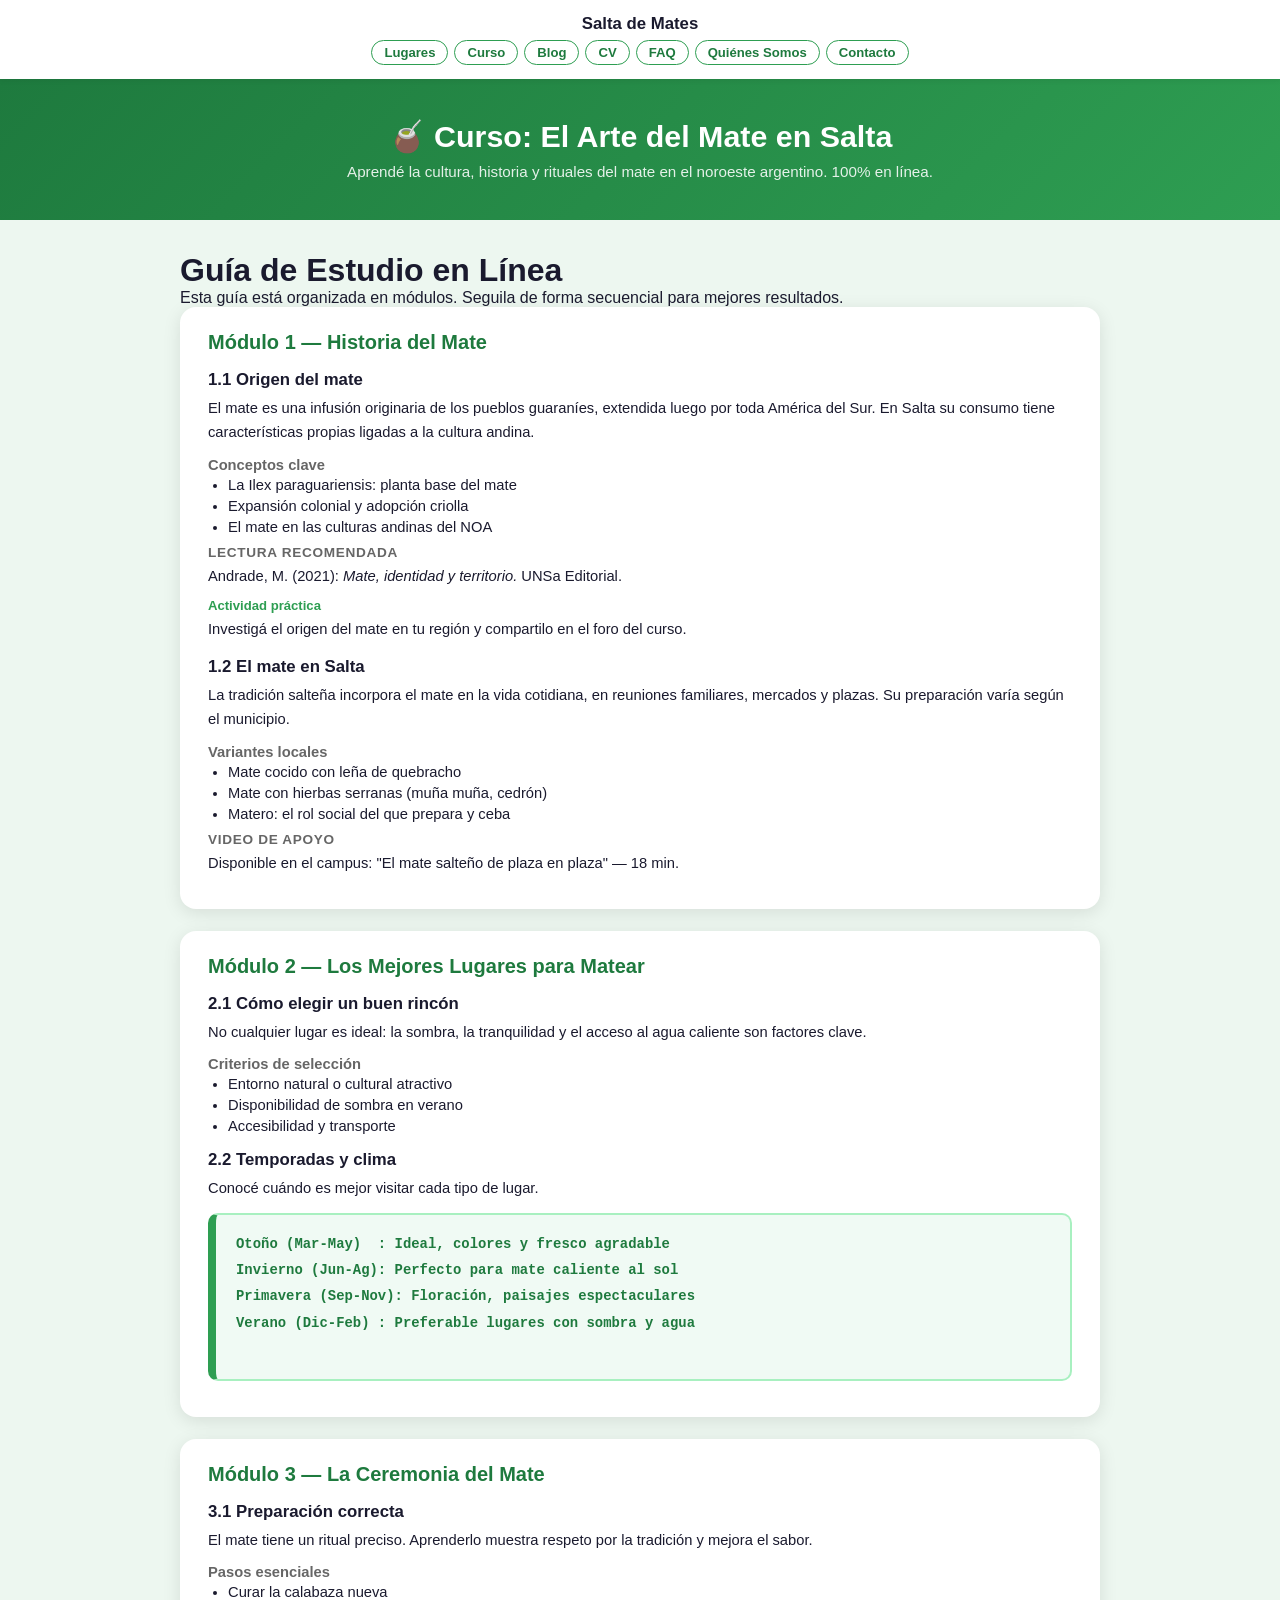
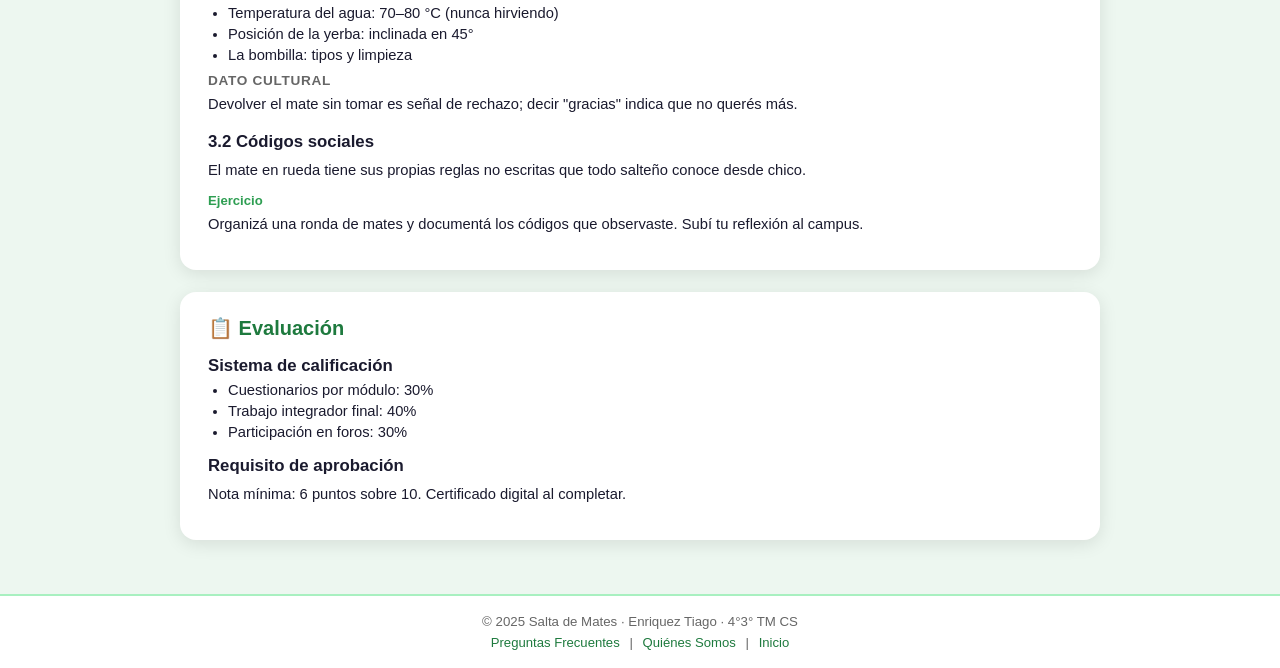
<file: curso.html>
<!DOCTYPE html>
<html lang="es">
<head>
  <meta charset="UTF-8" />
  <meta name="viewport" content="width=device-width, initial-scale=1.0" />
  <title>Curso – Salta de Mates</title>
  <link rel="stylesheet" href="style.css" />
</head>
<body>

  <header class="site-header">
    <div>Salta de Mates</div>
    <nav>
      <a href="index.html">Lugares</a>
      <a href="curso.html">Curso</a>
      <a href="blog.html">Blog</a>
      <a href="cv.html">CV</a>
      <a href="faq.html">FAQ</a>
      <a href="quienes-somos.html">Quiénes Somos</a>
      <a href="contacto.html">Contacto</a>
    </nav>
  </header>

  <div class="page-hero">
    <h1>🧉 Curso: El Arte del Mate en Salta</h1>
    <p>Aprendé la cultura, historia y rituales del mate en el noroeste argentino. 100% en línea.</p>
  </div>

  <main class="container">

    <h1>Guía de Estudio en Línea</h1>
    <p>Esta guía está organizada en módulos. Seguila de forma secuencial para mejores resultados.</p>

    <!-- MÓDULO 1 -->
    <div class="card-blanco">
      <h2>Módulo 1 — Historia del Mate</h2>

      <h3>1.1 Origen del mate</h3>
      <p>El mate es una infusión originaria de los pueblos guaraníes, extendida luego por toda América del Sur. En Salta su consumo tiene características propias ligadas a la cultura andina.</p>

      <div>
        <h4>Conceptos clave</h4>
        <ul>
          <li>La Ilex paraguariensis: planta base del mate</li>
          <li>Expansión colonial y adopción criolla</li>
          <li>El mate en las culturas andinas del NOA</li>
        </ul>

        <h5>Lectura recomendada</h5>
        <p>Andrade, M. (2021): <em>Mate, identidad y territorio.</em> UNSa Editorial.</p>

        <h6>Actividad práctica</h6>
        <p>Investigá el origen del mate en tu región y compartilo en el foro del curso.</p>
      </div>

      <h3>1.2 El mate en Salta</h3>
      <p>La tradición salteña incorpora el mate en la vida cotidiana, en reuniones familiares, mercados y plazas. Su preparación varía según el municipio.</p>

      <div>
        <h4>Variantes locales</h4>
        <ul>
          <li>Mate cocido con leña de quebracho</li>
          <li>Mate con hierbas serranas (muña muña, cedrón)</li>
          <li>Matero: el rol social del que prepara y ceba</li>
        </ul>
        <h5>Video de apoyo</h5>
        <p>Disponible en el campus: "El mate salteño de plaza en plaza" — 18 min.</p>
      </div>
    </div>

    <!-- MÓDULO 2 -->
    <div class="card-blanco">
      <h2>Módulo 2 — Los Mejores Lugares para Matear</h2>

      <h3>2.1 Cómo elegir un buen rincón</h3>
      <p>No cualquier lugar es ideal: la sombra, la tranquilidad y el acceso al agua caliente son factores clave.</p>

      <h4>Criterios de selección</h4>
      <ul>
        <li>Entorno natural o cultural atractivo</li>
        <li>Disponibilidad de sombra en verano</li>
        <li>Accesibilidad y transporte</li>
      </ul>

      <h3>2.2 Temporadas y clima</h3>
      <p>Conocé cuándo es mejor visitar cada tipo de lugar.</p>

      <pre class="codigo">
Otoño (Mar-May)  : Ideal, colores y fresco agradable
Invierno (Jun-Ag): Perfecto para mate caliente al sol
Primavera (Sep-Nov): Floración, paisajes espectaculares
Verano (Dic-Feb) : Preferable lugares con sombra y agua
      </pre>
    </div>

    <!-- MÓDULO 3 -->
    <div class="card-blanco">
      <h2>Módulo 3 — La Ceremonia del Mate</h2>

      <h3>3.1 Preparación correcta</h3>
      <p>El mate tiene un ritual preciso. Aprenderlo muestra respeto por la tradición y mejora el sabor.</p>

      <h4>Pasos esenciales</h4>
      <ul>
        <li>Curar la calabaza nueva</li>
        <li>Temperatura del agua: 70–80 °C (nunca hirviendo)</li>
        <li>Posición de la yerba: inclinada en 45°</li>
        <li>La bombilla: tipos y limpieza</li>
      </ul>

      <h5>Dato cultural</h5>
      <p>Devolver el mate sin tomar es señal de rechazo; decir "gracias" indica que no querés más.</p>

      <h3>3.2 Códigos sociales</h3>
      <p>El mate en rueda tiene sus propias reglas no escritas que todo salteño conoce desde chico.</p>

      <h6>Ejercicio</h6>
      <p>Organizá una ronda de mates y documentá los códigos que observaste. Subí tu reflexión al campus.</p>
    </div>

    <!-- EVALUACIÓN -->
    <div class="card-blanco">
      <h2>📋 Evaluación</h2>
      <h3>Sistema de calificación</h3>
      <ul>
        <li>Cuestionarios por módulo: 30%</li>
        <li>Trabajo integrador final: 40%</li>
        <li>Participación en foros: 30%</li>
      </ul>
      <h3>Requisito de aprobación</h3>
      <p>Nota mínima: 6 puntos sobre 10. Certificado digital al completar.</p>
    </div>

  </main>

  <hr class="footer-line" />
  <footer class="site-footer">
    <p>© 2025 Salta de Mates · Enriquez Tiago · 4°3° TM CS</p>
    <nav>
      <a href="faq.html">Preguntas Frecuentes</a> |
      <a href="quienes-somos.html">Quiénes Somos</a> |
      <a href="index.html">Inicio</a>
    </nav>
  </footer>

</body>
</html>
</file>
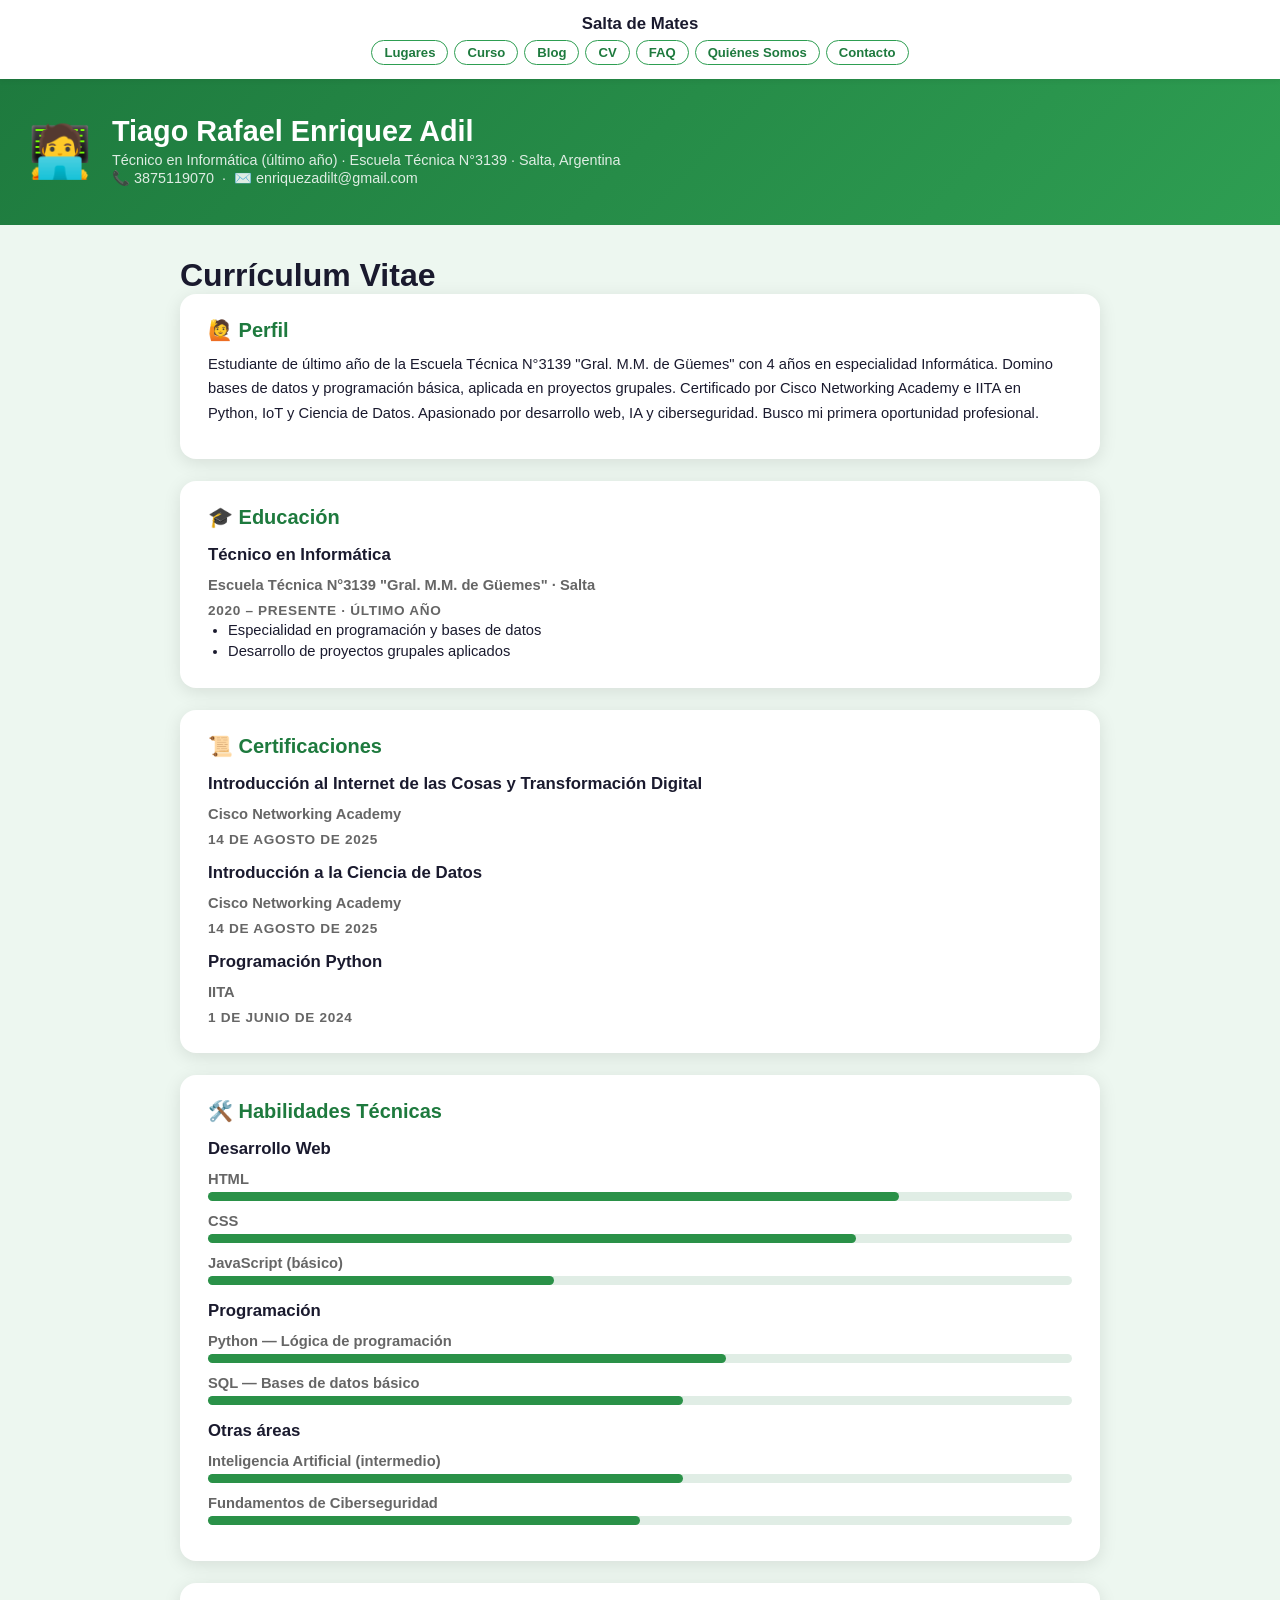
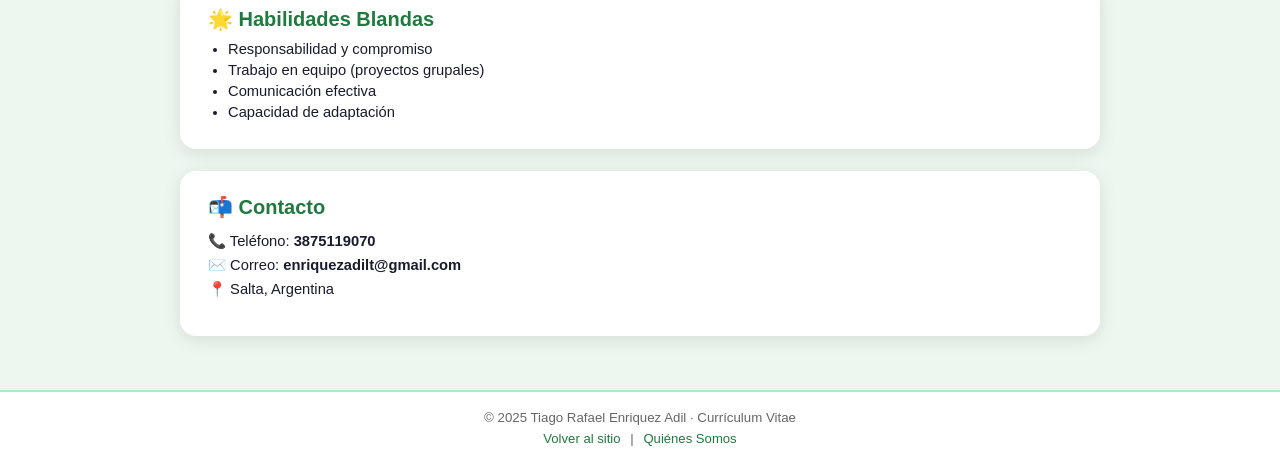
<file: cv.html>
<!DOCTYPE html>
<html lang="es">
<head>
  <meta charset="UTF-8" />
  <meta name="viewport" content="width=device-width, initial-scale=1.0" />
  <title>CV – Tiago Rafael Enriquez Adil</title>
  <link rel="stylesheet" href="style.css" />
  <style>
    .cv-top {
      background: linear-gradient(135deg, #1e7a3e, #2e9e52);
      color: #fff;
      padding: 36px 28px;
      display: flex;
      align-items: center;
      gap: 20px;
    }
    .cv-top .av { font-size: 3.2rem; }
    .cv-top h1 { font-size: 1.8rem; color: #fff; margin-bottom: 4px; }
    .cv-top p  { color: rgba(255,255,255,.85); font-size: .9rem; margin: 2px 0; }
  </style>
</head>
<body>

  <header class="site-header">
    <div>Salta de Mates</div>
    <nav>
      <a href="index.html">Lugares</a>
      <a href="curso.html">Curso</a>
      <a href="blog.html">Blog</a>
      <a href="cv.html">CV</a>
      <a href="faq.html">FAQ</a>
      <a href="quienes-somos.html">Quiénes Somos</a>
      <a href="contacto.html">Contacto</a>
    </nav>
  </header>

  <!-- ENCABEZADO PERSONAL -->
  <div class="cv-top">
    <div class="av">🧑‍💻</div>
    <div>
      <h1>Tiago Rafael Enriquez Adil</h1>
      <p>Técnico en Informática (último año) · Escuela Técnica N°3139 · Salta, Argentina</p>
      <p>📞 3875119070 &nbsp;·&nbsp; ✉️ enriquezadilt@gmail.com</p>
    </div>
  </div>

  <main class="container">

    <h1>Currículum Vitae</h1>

    <!-- PERFIL -->
    <div class="card-blanco">
      <h2>🙋 Perfil</h2>
      <p>
        Estudiante de último año de la Escuela Técnica N°3139 "Gral. M.M. de Güemes" con 4 años
        en especialidad Informática. Domino bases de datos y programación básica, aplicada en
        proyectos grupales. Certificado por Cisco Networking Academy e IITA en Python, IoT y
        Ciencia de Datos. Apasionado por desarrollo web, IA y ciberseguridad.
        Busco mi primera oportunidad profesional.
      </p>
    </div>

    <!-- EDUCACIÓN -->
    <div class="card-blanco">
      <h2>🎓 Educación</h2>

      <h3>Técnico en Informática</h3>
      <h4>Escuela Técnica N°3139 "Gral. M.M. de Güemes" · Salta</h4>
      <h5>2020 – Presente · Último año</h5>
      <ul>
        <li>Especialidad en programación y bases de datos</li>
        <li>Desarrollo de proyectos grupales aplicados</li>
      </ul>
    </div>

    <!-- CERTIFICACIONES -->
    <div class="card-blanco">
      <h2>📜 Certificaciones</h2>

      <h3>Introducción al Internet de las Cosas y Transformación Digital</h3>
      <h4>Cisco Networking Academy</h4>
      <h5>14 de agosto de 2025</h5>

      <h3>Introducción a la Ciencia de Datos</h3>
      <h4>Cisco Networking Academy</h4>
      <h5>14 de agosto de 2025</h5>

      <h3>Programación Python</h3>
      <h4>IITA</h4>
      <h5>1 de junio de 2024</h5>
    </div>

    <!-- HABILIDADES TÉCNICAS -->
    <div class="card-blanco">
      <h2>🛠️ Habilidades Técnicas</h2>

      <h3>Desarrollo Web</h3>
      <h4>HTML</h4>
      <div class="skill-bar"><div class="skill-fill" style="width:80%"></div></div>
      <h4>CSS</h4>
      <div class="skill-bar"><div class="skill-fill" style="width:75%"></div></div>
      <h4>JavaScript (básico)</h4>
      <div class="skill-bar"><div class="skill-fill" style="width:40%"></div></div>

      <h3>Programación</h3>
      <h4>Python — Lógica de programación</h4>
      <div class="skill-bar"><div class="skill-fill" style="width:60%"></div></div>
      <h4>SQL — Bases de datos básico</h4>
      <div class="skill-bar"><div class="skill-fill" style="width:55%"></div></div>

      <h3>Otras áreas</h3>
      <h4>Inteligencia Artificial (intermedio)</h4>
      <div class="skill-bar"><div class="skill-fill" style="width:55%"></div></div>
      <h4>Fundamentos de Ciberseguridad</h4>
      <div class="skill-bar"><div class="skill-fill" style="width:50%"></div></div>
    </div>

    <!-- HABILIDADES BLANDAS -->
    <div class="card-blanco">
      <h2>🌟 Habilidades Blandas</h2>
      <ul>
        <li>Responsabilidad y compromiso</li>
        <li>Trabajo en equipo (proyectos grupales)</li>
        <li>Comunicación efectiva</li>
        <li>Capacidad de adaptación</li>
      </ul>
    </div>

    <!-- CONTACTO -->
    <div class="card-blanco">
      <h2>📬 Contacto</h2>
      <p>
        📞 Teléfono: <strong>3875119070</strong><br>
        ✉️ Correo: <strong>enriquezadilt@gmail.com</strong><br>
        📍 Salta, Argentina
      </p>
    </div>

  </main>

  <hr class="footer-line" />
  <footer class="site-footer">
    <p>© 2025 Tiago Rafael Enriquez Adil · Currículum Vitae</p>
    <nav>
      <a href="index.html">Volver al sitio</a> |
      <a href="quienes-somos.html">Quiénes Somos</a>
    </nav>
  </footer>

</body>
</html>
</file>
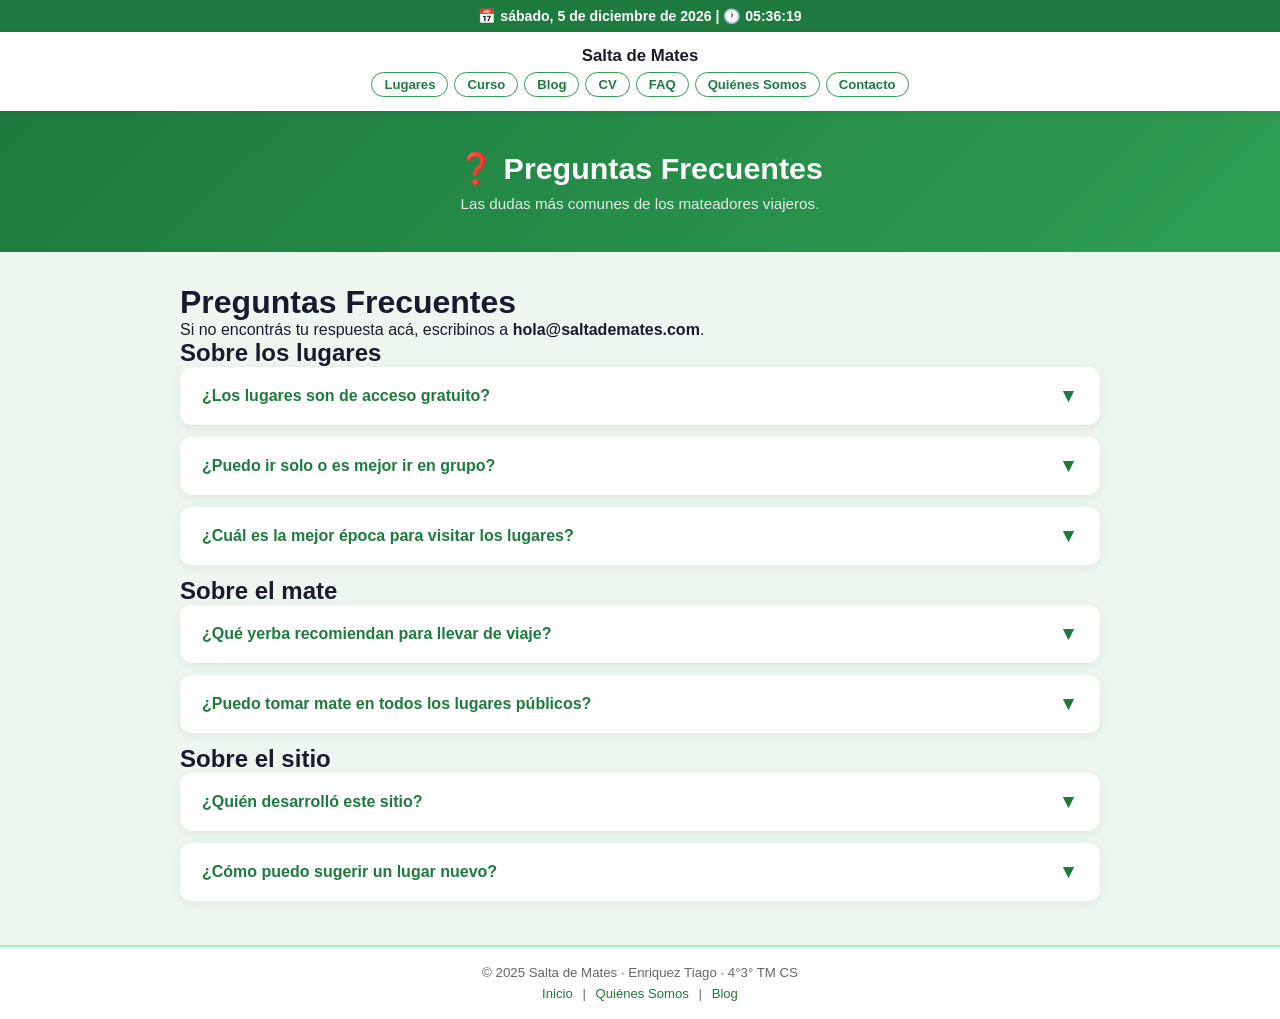
<file: faq.html>
<!DOCTYPE html>
<html lang="es">
<head>
  <meta charset="UTF-8" />
  <meta name="viewport" content="width=device-width, initial-scale=1.0" />
  <title>Preguntas Frecuentes – Salta de Mates</title>
  <link rel="stylesheet" href="style.css" />
  <style>
    .acordeon-item {
      background: #fff;
      border-radius: 12px;
      margin-bottom: 12px;
      box-shadow: 0 2px 10px rgba(0,0,0,.08);
      overflow: hidden;
    }
    .acordeon-btn {
      width: 100%;
      background: none;
      border: none;
      padding: 18px 22px;
      text-align: left;
      font-size: 1rem;
      font-weight: 700;
      color: #1e7a3e;
      cursor: pointer;
      display: flex;
      justify-content: space-between;
      align-items: center;
      transition: background .2s;
    }
    .acordeon-btn:hover { background: #edf7f0; }
    .acordeon-btn .icono { font-size: 1.2rem; transition: transform .3s; }
    .acordeon-btn.abierto .icono { transform: rotate(180deg); }
    .acordeon-contenido {
      display: none;
      padding: 0 22px 18px;
      font-size: .92rem;
      color: #555;
      line-height: 1.7;
    }
    .acordeon-contenido.abierto { display: block; }
    .reloj-bar {
      background: #1e7a3e;
      color: #fff;
      text-align: center;
      padding: 8px;
      font-size: .88rem;
      font-weight: 600;
    }
  </style>
</head>
<body>

  <div class="reloj-bar" id="reloj-bar"></div>

  <header class="site-header">
    <div>Salta de Mates</div>
    <nav aria-label="Navegación principal">
      <a href="index.html">Lugares</a>
      <a href="curso.html">Curso</a>
      <a href="blog.html">Blog</a>
      <a href="cv.html">CV</a>
      <a href="faq.html">FAQ</a>
      <a href="quienes-somos.html">Quiénes Somos</a>
      <a href="contacto.html">Contacto</a>
    </nav>
  </header>

  <div class="page-hero">
    <h1>❓ Preguntas Frecuentes</h1>
    <p>Las dudas más comunes de los mateadores viajeros.</p>
  </div>

  <main class="container">

    <h1>Preguntas Frecuentes</h1>
    <p>Si no encontrás tu respuesta acá, escribinos a <strong>hola@saltademates.com</strong>.</p>

    <h2>Sobre los lugares</h2>

    <div class="acordeon-item">
      <button class="acordeon-btn" onclick="toggleAcordeon(this)">
        ¿Los lugares son de acceso gratuito?
        <span class="icono">▼</span>
      </button>
      <div class="acordeon-contenido">
        La mayoría de los spots que recomendamos son gratuitos (plazas, parques, miradores). Algunos como el teleférico del Cerro San Bernardo tienen un costo de entrada.
      </div>
    </div>

    <div class="acordeon-item">
      <button class="acordeon-btn" onclick="toggleAcordeon(this)">
        ¿Puedo ir solo o es mejor ir en grupo?
        <span class="icono">▼</span>
      </button>
      <div class="acordeon-contenido">
        Podés ir de las dos formas. Solo: ideal para spots tranquilos como la costanera o el MAC. En grupo: la plaza Güemes y las reservas naturales son mejores con compañía.
      </div>
    </div>

    <div class="acordeon-item">
      <button class="acordeon-btn" onclick="toggleAcordeon(this)">
        ¿Cuál es la mejor época para visitar los lugares?
        <span class="icono">▼</span>
      </button>
      <div class="acordeon-contenido">
        Otoño (marzo–mayo) e invierno (junio–agosto) son las mejores estaciones. El clima es fresco, perfecto para el mate, y hay menos turistas.
      </div>
    </div>

    <h2>Sobre el mate</h2>

    <div class="acordeon-item">
      <button class="acordeon-btn" onclick="toggleAcordeon(this)">
        ¿Qué yerba recomiendan para llevar de viaje?
        <span class="icono">▼</span>
      </button>
      <div class="acordeon-contenido">
        Las yerbas serranas de Salta como la de muña muña o cedrón son las más populares. Conseguilas en el Mercado Artesanal de Balcarce.
      </div>
    </div>

    <div class="acordeon-item">
      <button class="acordeon-btn" onclick="toggleAcordeon(this)">
        ¿Puedo tomar mate en todos los lugares públicos?
        <span class="icono">▼</span>
      </button>
      <div class="acordeon-contenido">
        Sí, en Salta el mate en espacios públicos es completamente normal y aceptado. En algunos museos y sitios culturales cerrados puede estar restringido.
      </div>
    </div>

    <h2>Sobre el sitio</h2>

    <div class="acordeon-item">
      <button class="acordeon-btn" onclick="toggleAcordeon(this)">
        ¿Quién desarrolló este sitio?
        <span class="icono">▼</span>
      </button>
      <div class="acordeon-contenido">
        Salta de Mates fue creado por Enriquez Tiago como parte del Trabajo Práctico de la materia Adaptación al Ambiente del Trabajo, 4°3° TM CS.
      </div>
    </div>

    <div class="acordeon-item">
      <button class="acordeon-btn" onclick="toggleAcordeon(this)">
        ¿Cómo puedo sugerir un lugar nuevo?
        <span class="icono">▼</span>
      </button>
      <div class="acordeon-contenido">
        Escribinos a hola@saltademates.com con el nombre del lugar, su dirección y una breve descripción. ¡Lo evaluamos y lo sumamos al mapa!
      </div>
    </div>

  </main>

  <hr class="footer-line" />
  <footer class="site-footer">
    <p>© 2025 Salta de Mates · Enriquez Tiago · 4°3° TM CS</p>
    <nav aria-label="Navegación del pie de página">
      <a href="index.html">Inicio</a> |
      <a href="quienes-somos.html">Quiénes Somos</a> |
      <a href="blog.html">Blog</a>
    </nav>
  </footer>

  <script>
    // PUNTO 4 — Acordeón
    function toggleAcordeon(btn) {
      const contenido = btn.nextElementSibling;
      const estaAbierto = contenido.classList.contains('abierto');
      document.querySelectorAll('.acordeon-contenido').forEach(c => c.classList.remove('abierto'));
      document.querySelectorAll('.acordeon-btn').forEach(b => b.classList.remove('abierto'));
      if (!estaAbierto) {
        contenido.classList.add('abierto');
        btn.classList.add('abierto');
      }
    }

    // PUNTO 3 — Reloj
    function actualizarReloj() {
      const ahora = new Date();
      const fecha = ahora.toLocaleDateString('es-AR', { weekday:'long', year:'numeric', month:'long', day:'numeric' });
      const hora = ahora.toLocaleTimeString('es-AR');
      document.getElementById('reloj-bar').textContent = '📅 ' + fecha + '  |  🕐 ' + hora;
    }
    actualizarReloj();
    setInterval(actualizarReloj, 1000);
  </script>

</body>
</html>
</file>
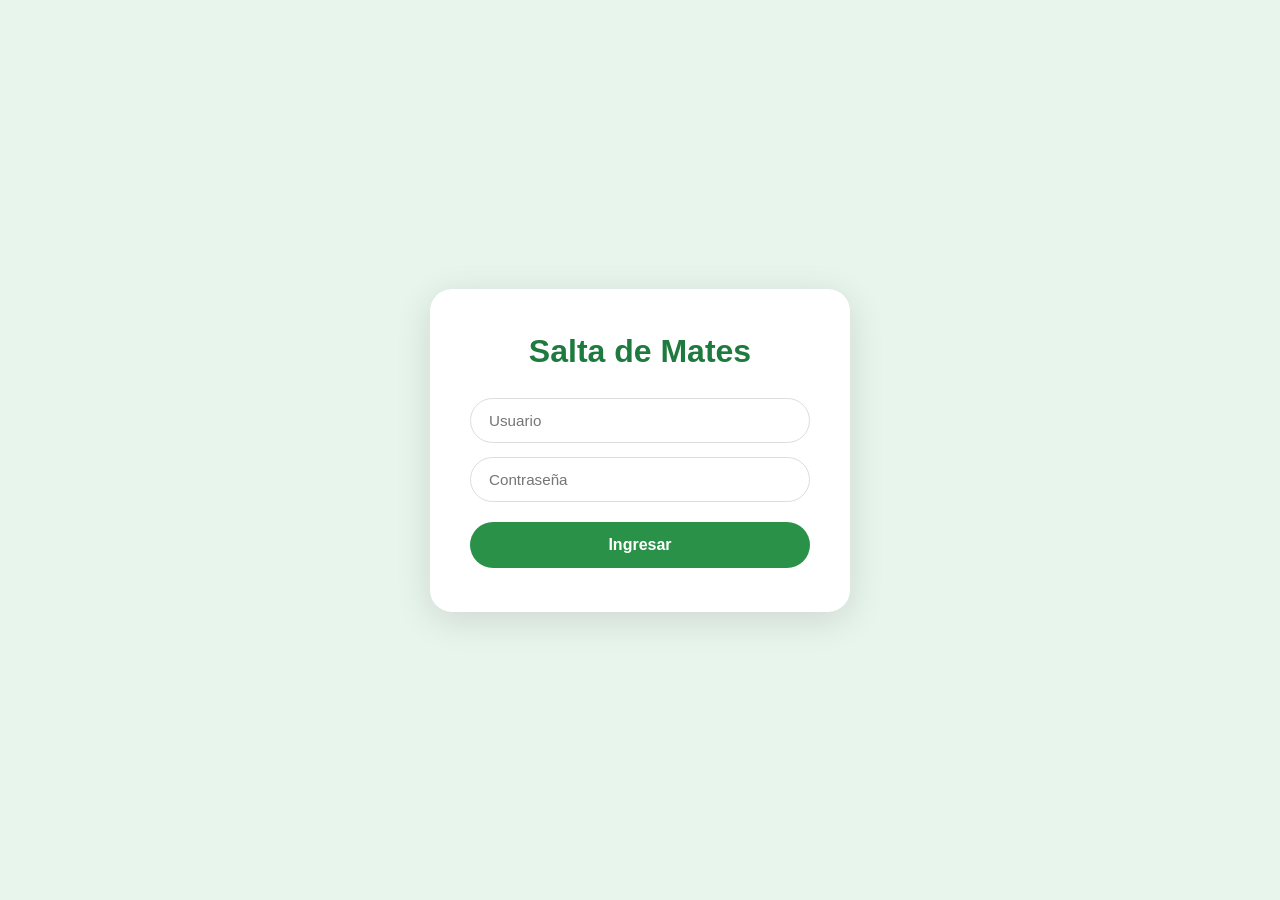
<file: login.html>
<!DOCTYPE html>
<html lang="es">
<head>
  <meta charset="UTF-8" />
  <meta name="viewport" content="width=device-width, initial-scale=1.0" />
  <title>Salta de Mates – Ingresar</title>
  <link rel="stylesheet" href="style.css" />
</head>
<body class="login-bg">

  <div class="login-card">
    <h1>Salta de Mates</h1>
    <input type="text"     placeholder="Usuario" />
    <input type="password" placeholder="Contraseña" />
    <button onclick="window.location='index.html'">Ingresar</button>
  </div>

</body>
</html>
</file>
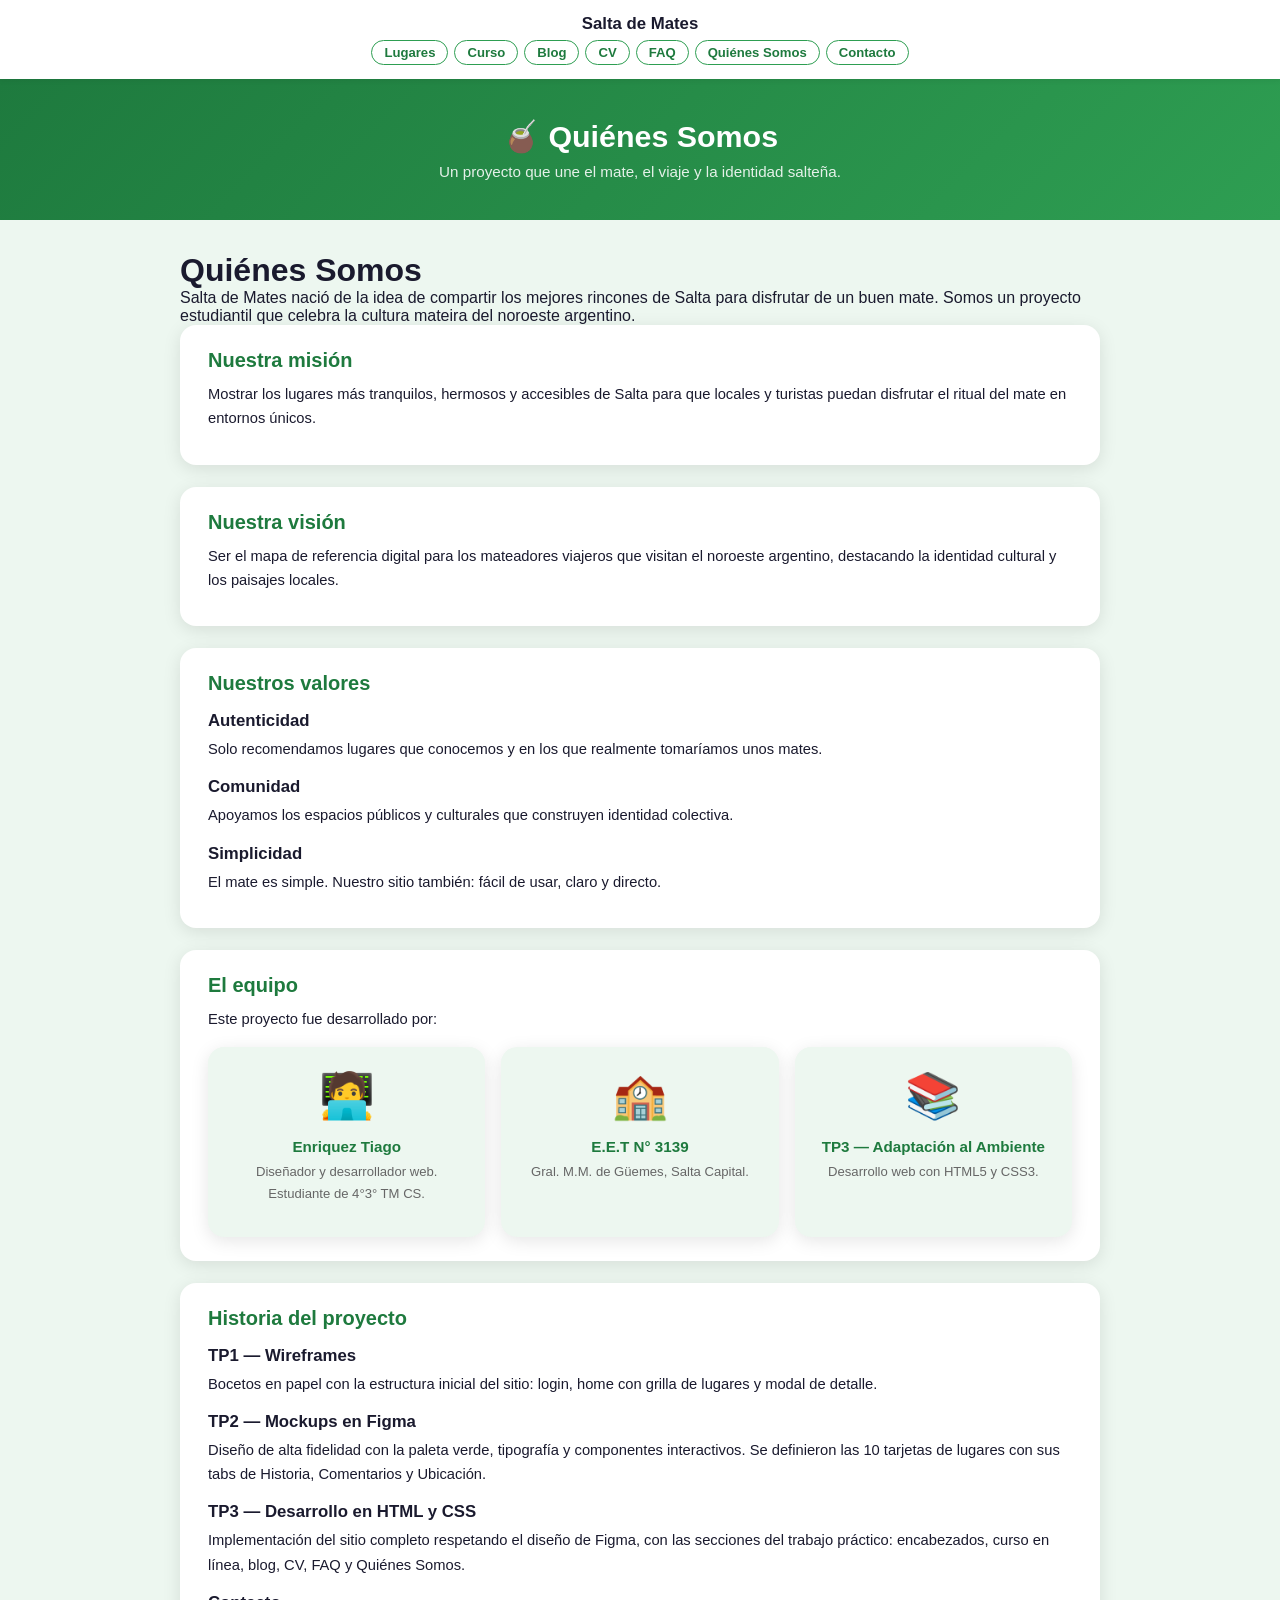
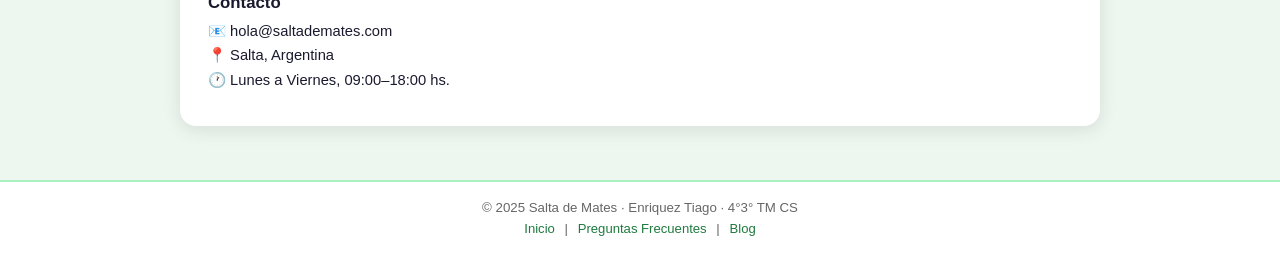
<file: quienes-somos.html>
<!DOCTYPE html>
<html lang="es">
<head>
  <meta charset="UTF-8" />
  <meta name="viewport" content="width=device-width, initial-scale=1.0" />
  <title>Quiénes Somos – Salta de Mates</title>
  <link rel="stylesheet" href="style.css" />
</head>
<body>

  <header class="site-header">
    <div>Salta de Mates</div>
    <nav>
      <a href="index.html">Lugares</a>
      <a href="curso.html">Curso</a>
      <a href="blog.html">Blog</a>
      <a href="cv.html">CV</a>
      <a href="faq.html">FAQ</a>
      <a href="quienes-somos.html">Quiénes Somos</a>
      <a href="contacto.html">Contacto</a>
    </nav>
  </header>

  <div class="page-hero">
    <h1>🧉 Quiénes Somos</h1>
    <p>Un proyecto que une el mate, el viaje y la identidad salteña.</p>
  </div>

  <main class="container">

    <h1>Quiénes Somos</h1>
    <p>
      Salta de Mates nació de la idea de compartir los mejores rincones de Salta
      para disfrutar de un buen mate. Somos un proyecto estudiantil que celebra
      la cultura mateira del noroeste argentino.
    </p>

    <div class="card-blanco">
      <h2>Nuestra misión</h2>
      <p>
        Mostrar los lugares más tranquilos, hermosos y accesibles de Salta
        para que locales y turistas puedan disfrutar el ritual del mate en
        entornos únicos.
      </p>
    </div>

    <div class="card-blanco">
      <h2>Nuestra visión</h2>
      <p>
        Ser el mapa de referencia digital para los mateadores viajeros que
        visitan el noroeste argentino, destacando la identidad cultural y los
        paisajes locales.
      </p>
    </div>

    <div class="card-blanco">
      <h2>Nuestros valores</h2>
      <h3>Autenticidad</h3>
      <p>Solo recomendamos lugares que conocemos y en los que realmente tomaríamos unos mates.</p>
      <h3>Comunidad</h3>
      <p>Apoyamos los espacios públicos y culturales que construyen identidad colectiva.</p>
      <h3>Simplicidad</h3>
      <p>El mate es simple. Nuestro sitio también: fácil de usar, claro y directo.</p>
    </div>

    <div class="card-blanco">
      <h2>El equipo</h2>
      <p>Este proyecto fue desarrollado por:</p>

      <div class="team-grid">
        <div class="team-card">
          <div class="av">🧑‍💻</div>
          <h3>Enriquez Tiago</h3>
          <p>Diseñador y desarrollador web. Estudiante de 4°3° TM CS.</p>
        </div>
        <div class="team-card">
          <div class="av">🏫</div>
          <h3>E.E.T N° 3139</h3>
          <p>Gral. M.M. de Güemes, Salta Capital.</p>
        </div>
        <div class="team-card">
          <div class="av">📚</div>
          <h3>TP3 — Adaptación al Ambiente</h3>
          <p>Desarrollo web con HTML5 y CSS3.</p>
        </div>
      </div>
    </div>

    <div class="card-blanco">
      <h2>Historia del proyecto</h2>
      <h3>TP1 — Wireframes</h3>
      <p>Bocetos en papel con la estructura inicial del sitio: login, home con grilla de lugares y modal de detalle.</p>
      <h3>TP2 — Mockups en Figma</h3>
      <p>Diseño de alta fidelidad con la paleta verde, tipografía y componentes interactivos. Se definieron las 10 tarjetas de lugares con sus tabs de Historia, Comentarios y Ubicación.</p>
      <h3>TP3 — Desarrollo en HTML y CSS</h3>
      <p>Implementación del sitio completo respetando el diseño de Figma, con las secciones del trabajo práctico: encabezados, curso en línea, blog, CV, FAQ y Quiénes Somos.</p>

      <h3>Contacto</h3>
      <p>
        📧 hola@saltademates.com<br>
        📍 Salta, Argentina<br>
        🕐 Lunes a Viernes, 09:00–18:00 hs.
      </p>
    </div>

  </main>

  <hr class="footer-line" />
  <footer class="site-footer">
    <p>© 2025 Salta de Mates · Enriquez Tiago · 4°3° TM CS</p>
    <nav>
      <a href="index.html">Inicio</a> |
      <a href="faq.html">Preguntas Frecuentes</a> |
      <a href="blog.html">Blog</a>
    </nav>
  </footer>

</body>
</html>
</file>
<file: style.css>
/* ============================================================
   SALTA DE MATES — style.css
   Paleta: verde oscuro #1e7a3e, verde medio #2e9e52,
           gradiente card #a8f0c0→#5ddb8a, fondo #edf7f0
   ============================================================ */

:root {
  --verde-oscuro : #1e7a3e;
  --verde-medio  : #2e9e52;
  --verde-btn    : #2a9148;
  --verde-hover  : #1e7a3e;
  --verde-fondo  : #edf7f0;
  --verde-card-a : #a8f0c0;
  --verde-card-b : #5ddb8a;
  --blanco       : #ffffff;
  --texto-dark   : #1a1a2e;
  --texto-gris   : #666;
  --radio-card   : 16px;
  --sombra       : 0 4px 18px rgba(0,0,0,.10);
  --sombra-modal : 0 8px 40px rgba(0,0,0,.18);
}

*, *::before, *::after { box-sizing: border-box; margin: 0; padding: 0; }

body {
  font-family: 'Segoe UI', Arial, sans-serif;
  background: var(--verde-fondo);
  color: var(--texto-dark);
  min-height: 100vh;
}

/* ── HEADER ─────────────────────────────── */
.site-header {
  background: var(--blanco);
  text-align: center;
  padding: 14px 24px;
  font-weight: 700;
  font-size: 1.05rem;
  color: var(--texto-dark);
  box-shadow: 0 1px 6px rgba(0,0,0,.08);
  position: sticky;
  top: 0;
  z-index: 200;
}

.site-header nav {
  margin-top: 6px;
  display: flex;
  justify-content: center;
  flex-wrap: wrap;
  gap: 6px;
}

.site-header nav a {
  color: var(--verde-oscuro);
  text-decoration: none;
  font-size: .82rem;
  font-weight: 600;
  padding: 4px 12px;
  border-radius: 20px;
  border: 1.5px solid var(--verde-medio);
  transition: background .2s, color .2s;
}

.site-header nav a:hover {
  background: var(--verde-medio);
  color: var(--blanco);
}

/* ── HERO ────────────────────────────────── */
.hero {
  position: relative;
  height: 340px;
  overflow: hidden;
  display: flex;
  align-items: center;
  justify-content: center;
  flex-direction: column;
  text-align: center;
  color: var(--blanco);
  background: linear-gradient(rgba(0,0,0,.45), rgba(0,0,0,.45)),
              url('https://images.unsplash.com/photo-1566073771259-6a8506099945?w=1200') center/cover no-repeat;
}

.hero-eyebrow {
  letter-spacing: .18em;
  font-size: .78rem;
  text-transform: uppercase;
  opacity: .85;
  margin-bottom: 12px;
}

.hero h1 {
  font-size: clamp(1.6rem, 4vw, 2.6rem);
  font-weight: 800;
  line-height: 1.2;
  max-width: 640px;
  margin-bottom: 14px;
}

.hero p {
  font-size: .95rem;
  opacity: .85;
}

/* ── CONTAINER ───────────────────────────── */
.container {
  max-width: 960px;
  margin: 0 auto;
  padding: 32px 20px;
}

/* ── SECTION TITLE ───────────────────────── */
h2.section-title {
  font-size: 1.5rem;
  font-weight: 800;
  color: var(--texto-dark);
  margin-bottom: 20px;
}

/* ── CARDS GRID ──────────────────────────── */
.places-grid {
  display: grid;
  grid-template-columns: repeat(2, 1fr);
  gap: 20px;
}

@media (max-width: 540px) { .places-grid { grid-template-columns: 1fr; } }

.place-card {
  background: var(--blanco);
  border-radius: var(--radio-card);
  overflow: hidden;
  box-shadow: var(--sombra);
  cursor: pointer;
  transition: transform .2s, box-shadow .2s;
}

.place-card:hover { transform: translateY(-3px); box-shadow: 0 8px 28px rgba(0,0,0,.15); }

.place-card-img {
  height: 180px;
  background: linear-gradient(135deg, var(--verde-card-a), var(--verde-card-b));
  display: flex;
  align-items: center;
  justify-content: center;
  font-size: 1.5rem;
  font-weight: 800;
  color: var(--texto-dark);
}

.place-card-footer {
  display: flex;
  align-items: center;
  justify-content: space-between;
  padding: 12px 16px;
  font-size: .92rem;
  font-weight: 600;
  color: var(--texto-dark);
}

.place-card-footer span { color: var(--texto-gris); font-size: 1.1rem; }

/* ── CONTACTO BOX ────────────────────────── */
.contacto-box {
  background: var(--blanco);
  border-radius: var(--radio-card);
  padding: 24px;
  text-align: center;
  box-shadow: var(--sombra);
  margin-top: 28px;
}

.contacto-box h3 { font-size: 1.1rem; font-weight: 700; margin-bottom: 6px; }
.contacto-box p  { color: var(--texto-gris); font-size: .9rem; }

/* ── MODAL ───────────────────────────────── */
.modal-overlay {
  display: none;
  position: fixed;
  inset: 0;
  background: rgba(0,0,0,.35);
  z-index: 500;
  align-items: center;
  justify-content: center;
  padding: 20px;
}

.modal-overlay.open { display: flex; }

.modal {
  background: var(--blanco);
  border-radius: var(--radio-card);
  width: 100%;
  max-width: 720px;
  box-shadow: var(--sombra-modal);
  overflow: hidden;
}

.modal-topbar {
  display: flex;
  align-items: center;
  justify-content: space-between;
  padding: 14px 20px;
  border-bottom: 1px solid #eee;
}

.modal-topbar h3 { font-size: 1rem; font-weight: 700; }

.btn-cerrar {
  background: var(--verde-btn);
  color: var(--blanco);
  border: none;
  border-radius: 8px;
  padding: 7px 18px;
  font-size: .88rem;
  font-weight: 600;
  cursor: pointer;
}

.btn-cerrar:hover { background: var(--verde-hover); }

.modal-body {
  display: grid;
  grid-template-columns: 1fr 1fr;
}

@media (max-width: 540px) { .modal-body { grid-template-columns: 1fr; } }

.modal-img {
  background: linear-gradient(135deg, var(--verde-card-a), var(--verde-card-b));
  min-height: 220px;
  display: flex;
  align-items: center;
  justify-content: center;
  font-size: 1.3rem;
  font-weight: 800;
  color: var(--texto-dark);
}

.modal-content { padding: 20px; }

.modal-tabs {
  display: flex;
  gap: 8px;
  margin-bottom: 16px;
  flex-wrap: wrap;
}

.tab-btn {
  background: var(--verde-btn);
  color: var(--blanco);
  border: none;
  border-radius: 20px;
  padding: 7px 16px;
  font-size: .82rem;
  font-weight: 600;
  cursor: pointer;
  transition: background .2s, outline .1s;
}

.tab-btn:hover   { background: var(--verde-hover); }
.tab-btn.active  { background: var(--texto-dark); outline: 2px solid var(--texto-dark); }

.tab-panel { display: none; font-size: .92rem; color: var(--texto-dark); line-height: 1.6; }
.tab-panel.active { display: block; }

/* ── LOGIN PAGE ──────────────────────────── */
.login-bg {
  min-height: 100vh;
  background: #e8f5ec;
  display: flex;
  align-items: center;
  justify-content: center;
}

.login-card {
  background: var(--blanco);
  border-radius: 22px;
  padding: 44px 40px;
  width: 100%;
  max-width: 420px;
  box-shadow: 0 8px 36px rgba(0,0,0,.12);
  text-align: center;
}

.login-card h1 {
  font-size: 2rem;
  font-weight: 800;
  color: var(--verde-oscuro);
  margin-bottom: 28px;
}

.login-card input {
  display: block;
  width: 100%;
  padding: 13px 18px;
  margin-bottom: 14px;
  border: 1.5px solid #ddd;
  border-radius: 50px;
  font-size: .95rem;
  outline: none;
  transition: border-color .2s;
}

.login-card input:focus { border-color: var(--verde-medio); }

.login-card button {
  width: 100%;
  padding: 14px;
  background: var(--verde-btn);
  color: var(--blanco);
  border: none;
  border-radius: 50px;
  font-size: 1rem;
  font-weight: 700;
  cursor: pointer;
  margin-top: 6px;
  transition: background .2s;
}

.login-card button:hover { background: var(--verde-hover); }

/* ── FOOTER ──────────────────────────────── */
.site-footer {
  background: var(--blanco);
  text-align: center;
  padding: 18px 24px;
  font-size: .83rem;
  color: var(--texto-gris);
}

.site-footer nav { margin-top: 6px; }
.site-footer nav a {
  color: var(--verde-oscuro);
  text-decoration: none;
  margin: 0 6px;
  font-size: .82rem;
}
.site-footer nav a:hover { text-decoration: underline; }

hr.footer-line {
  border: none;
  border-top: 2px solid var(--verde-card-a);
  margin: 0;
}

/* ── GENERIC PAGES (curso, blog, cv, faq, etc) ─ */
.page-hero {
  background: linear-gradient(135deg, var(--verde-oscuro), var(--verde-medio));
  color: var(--blanco);
  padding: 40px 24px;
  text-align: center;
}

.page-hero h1 { font-size: 1.9rem; font-weight: 800; margin-bottom: 8px; }
.page-hero p  { opacity: .88; font-size: .95rem; }

.card-blanco {
  background: var(--blanco);
  border-radius: var(--radio-card);
  padding: 24px 28px;
  margin-bottom: 22px;
  box-shadow: var(--sombra);
}

.card-blanco h2 { color: var(--verde-oscuro); font-size: 1.25rem; margin-bottom: 10px; }
.card-blanco h3 { color: var(--texto-dark);   font-size: 1.05rem; margin: 16px 0 6px; }
.card-blanco h4 { color: var(--texto-gris);   font-size: .92rem;  margin: 12px 0 4px; font-weight: 700; }
.card-blanco h5 { color: var(--texto-gris);   font-size: .85rem;  margin: 10px 0 4px; font-weight: 600; text-transform: uppercase; letter-spacing: .05em; }
.card-blanco h6 { color: var(--verde-medio);  font-size: .82rem;  margin: 8px 0 4px; }
.card-blanco p  { font-size: .92rem; color: var(--texto-dark); margin-bottom: 10px; line-height: 1.65; }
.card-blanco ul { padding-left: 20px; }
.card-blanco li { font-size: .92rem; margin-bottom: 5px; }

pre.codigo {
  background: #f0faf4;
  color: #1e7a3e;
  border: 2px solid #a8f0c0;
  border-left: 8px solid #2e9e52;
  padding: 16px 20px;
  border-radius: 10px;
  font-size: .87rem;
  font-weight: 700;
  line-height: 1.9;
  overflow-x: auto;
  margin: 12px 0;
}

/* blog */
.blog-meta { font-size: .8rem; color: var(--texto-gris); margin-bottom: 10px; }

.comment-box {
  background: var(--verde-fondo);
  border-left: 4px solid var(--verde-medio);
  border-radius: 6px;
  padding: 12px 16px;
  margin: 8px 0;
  font-size: .9rem;
}

.comment-box h4 { font-size: .85rem; color: var(--verde-oscuro); margin-bottom: 4px; }

/* cv skill bar */
.skill-bar { background: #e0ede5; border-radius: 20px; height: 9px; margin: 5px 0 12px; }
.skill-fill { background: var(--verde-btn); height: 100%; border-radius: 20px; }

.badge {
  display: inline-block;
  background: var(--verde-card-a);
  color: var(--verde-oscuro);
  padding: 3px 12px;
  border-radius: 20px;
  font-size: .8rem;
  font-weight: 700;
  margin: 3px 3px 3px 0;
}

/* faq */
.faq-q { color: var(--verde-oscuro); font-size: 1rem; margin-bottom: 6px; }

/* team */
.team-grid {
  display: grid;
  grid-template-columns: repeat(auto-fit, minmax(180px, 1fr));
  gap: 16px;
  margin-top: 16px;
}

.team-card {
  background: var(--verde-fondo);
  border-radius: var(--radio-card);
  padding: 22px;
  text-align: center;
  box-shadow: var(--sombra);
}

.team-card .av { font-size: 2.8rem; margin-bottom: 8px; }
.team-card h3  { font-size: .95rem; color: var(--verde-oscuro); }
.team-card p   { font-size: .82rem; color: var(--texto-gris); margin-top: 4px; }

.dark-mode { background: #1a1a2e !important; color: #e0e0e0 !important; }
.dark-mode .site-header { background: #16213e !important; color: #e0e0e0 !important; }
.dark-mode .place-card, .dark-mode .card-blanco { background: #16213e !important; color: #e0e0e0 !important; }
.dark-mode .place-card-footer { color: #e0e0e0 !important; }
.dark-mode .contacto-box { background: #16213e !important; }
.dark-mode .site-footer { background: #16213e !important; }
.dark-mode pre.codigo { background: #0f3460 !important; }
.dark-mode h2, .dark-mode h1.section-title { color: #a8f0c0 !important; }
.dark-mode p { color: #ccc !important; }

/* Estilo unificado para el botón de modo oscuro */
.dark-mode-btn {
    background-color: #2e9e52;
    color: white;
    border: none;
    padding: 8px 16px;
    border-radius: 20px;
    cursor: pointer;
    font-weight: bold;
    display: inline-flex;
    align-items: center;
    gap: 6px;
    transition: background 0.3s;
}
.dark-mode-btn:hover {
    background-color: #1e7a3e;
}
/* ==========================================
   ESTILOS PARA EL MODO OSCURO (DARK MODE)
   ================================---------- */

/* Cuando el body tenga la clase dark-mode, cambian los colores generales */
body.dark-mode {
    background-color: #121212 !important;
    color: #e0e0e0 !important;
}

/* Fondo oscuro para el header y la barra de navegación */
body.dark-mode .site-header,
body.dark-mode header {
    background-color: #1e1e1e !important;
    color: #ffffff !important;
}

/* Enlaces del menú en modo oscuro */
body.dark-mode .site-header nav a,
body.dark-mode header nav a {
    color: #4db6ac !important;
}

/* Tarjetas, contenedores o secciones blancas pasan a fondo oscuro */
body.dark-mode .container,
body.dark-mode .form-card,
body.dark-mode .cv-top,
body.dark-mode section {
    background-color: #1e1e1e !important;
    color: #e0e0e0 !important;
    border-color: #333333 !important;
}

/* Ajuste de textos principales en modo oscuro */
body.dark-mode h1, 
body.dark-mode h2, 
body.dark-mode h3, 
body.dark-mode h4, 
body.dark-mode p {
    color: #e0e0e0 !important;
}

/* Estilo específico para el botón de modo oscuro al activarlo */
body.dark-mode .dark-mode-btn {
    background-color: #333333 !important;
    color: #ffeb3b !important;
    border: 1px solid #555 !important;
}
</file>
